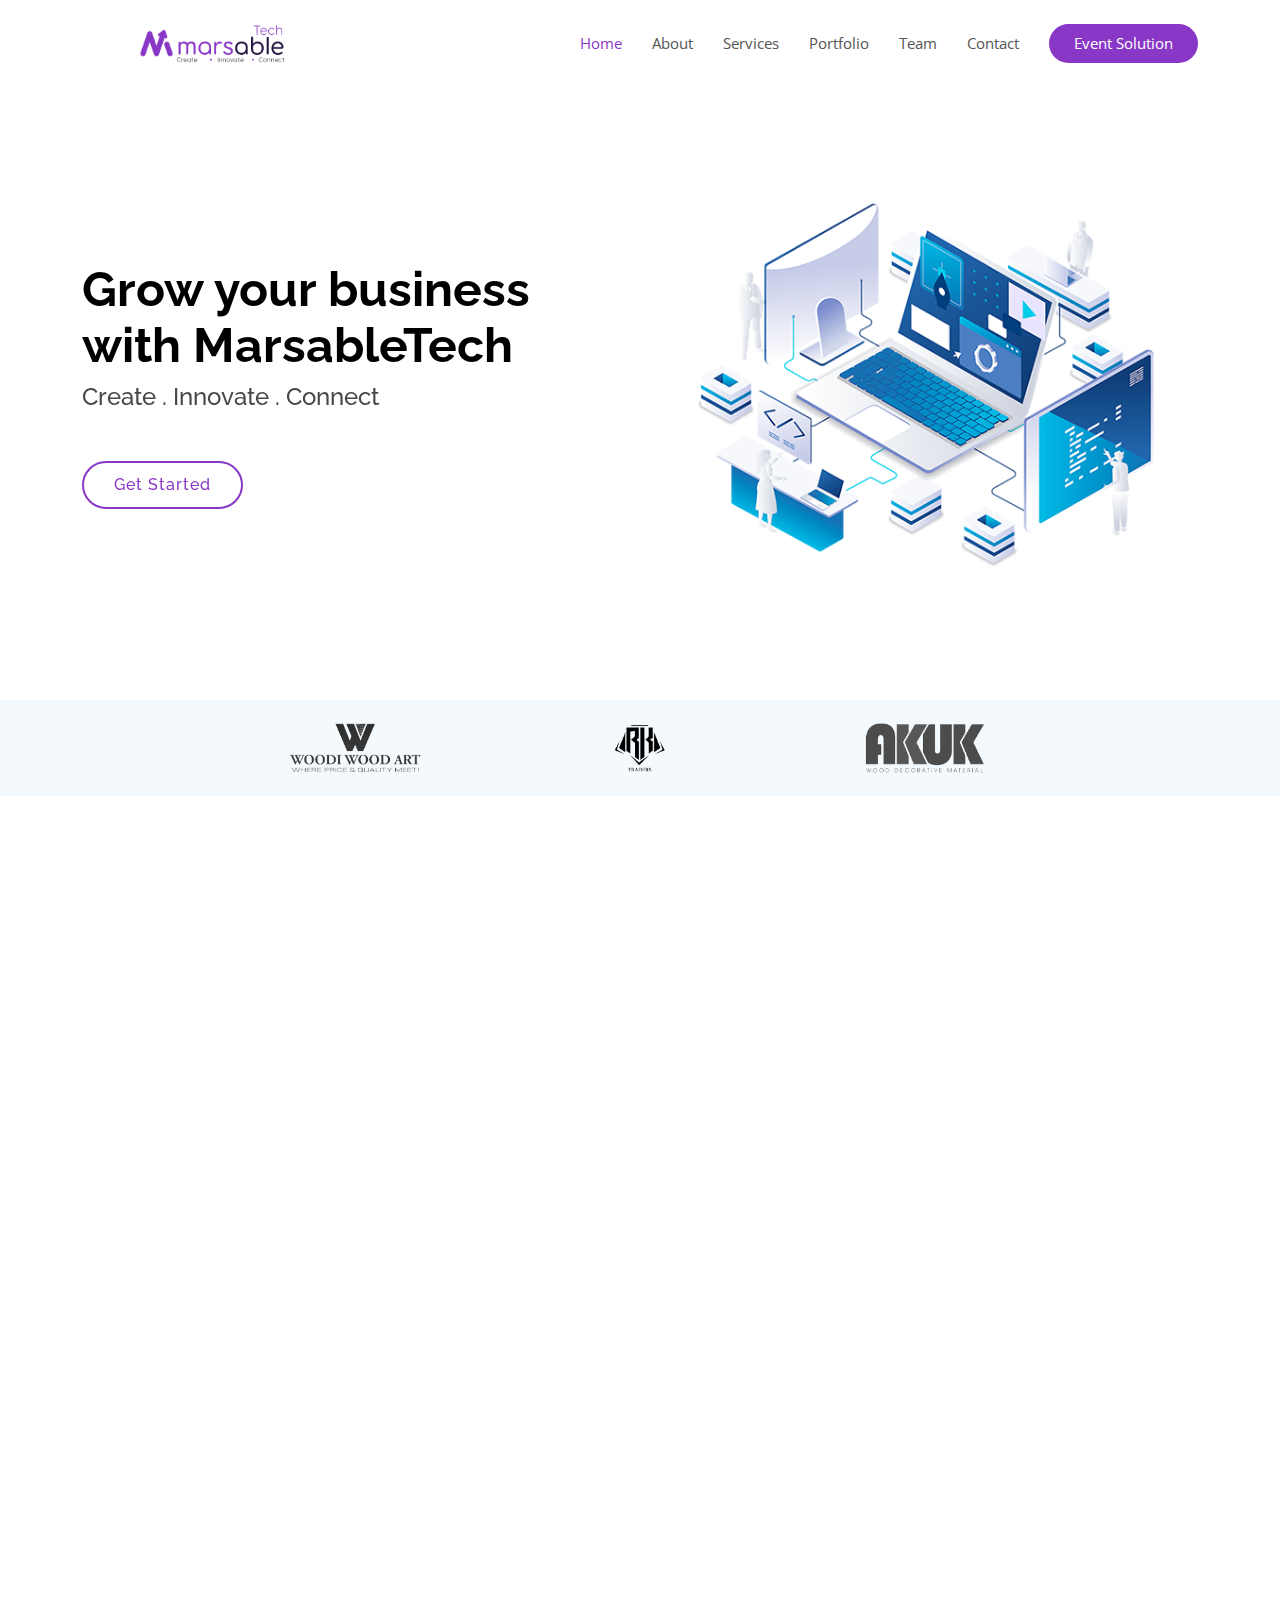
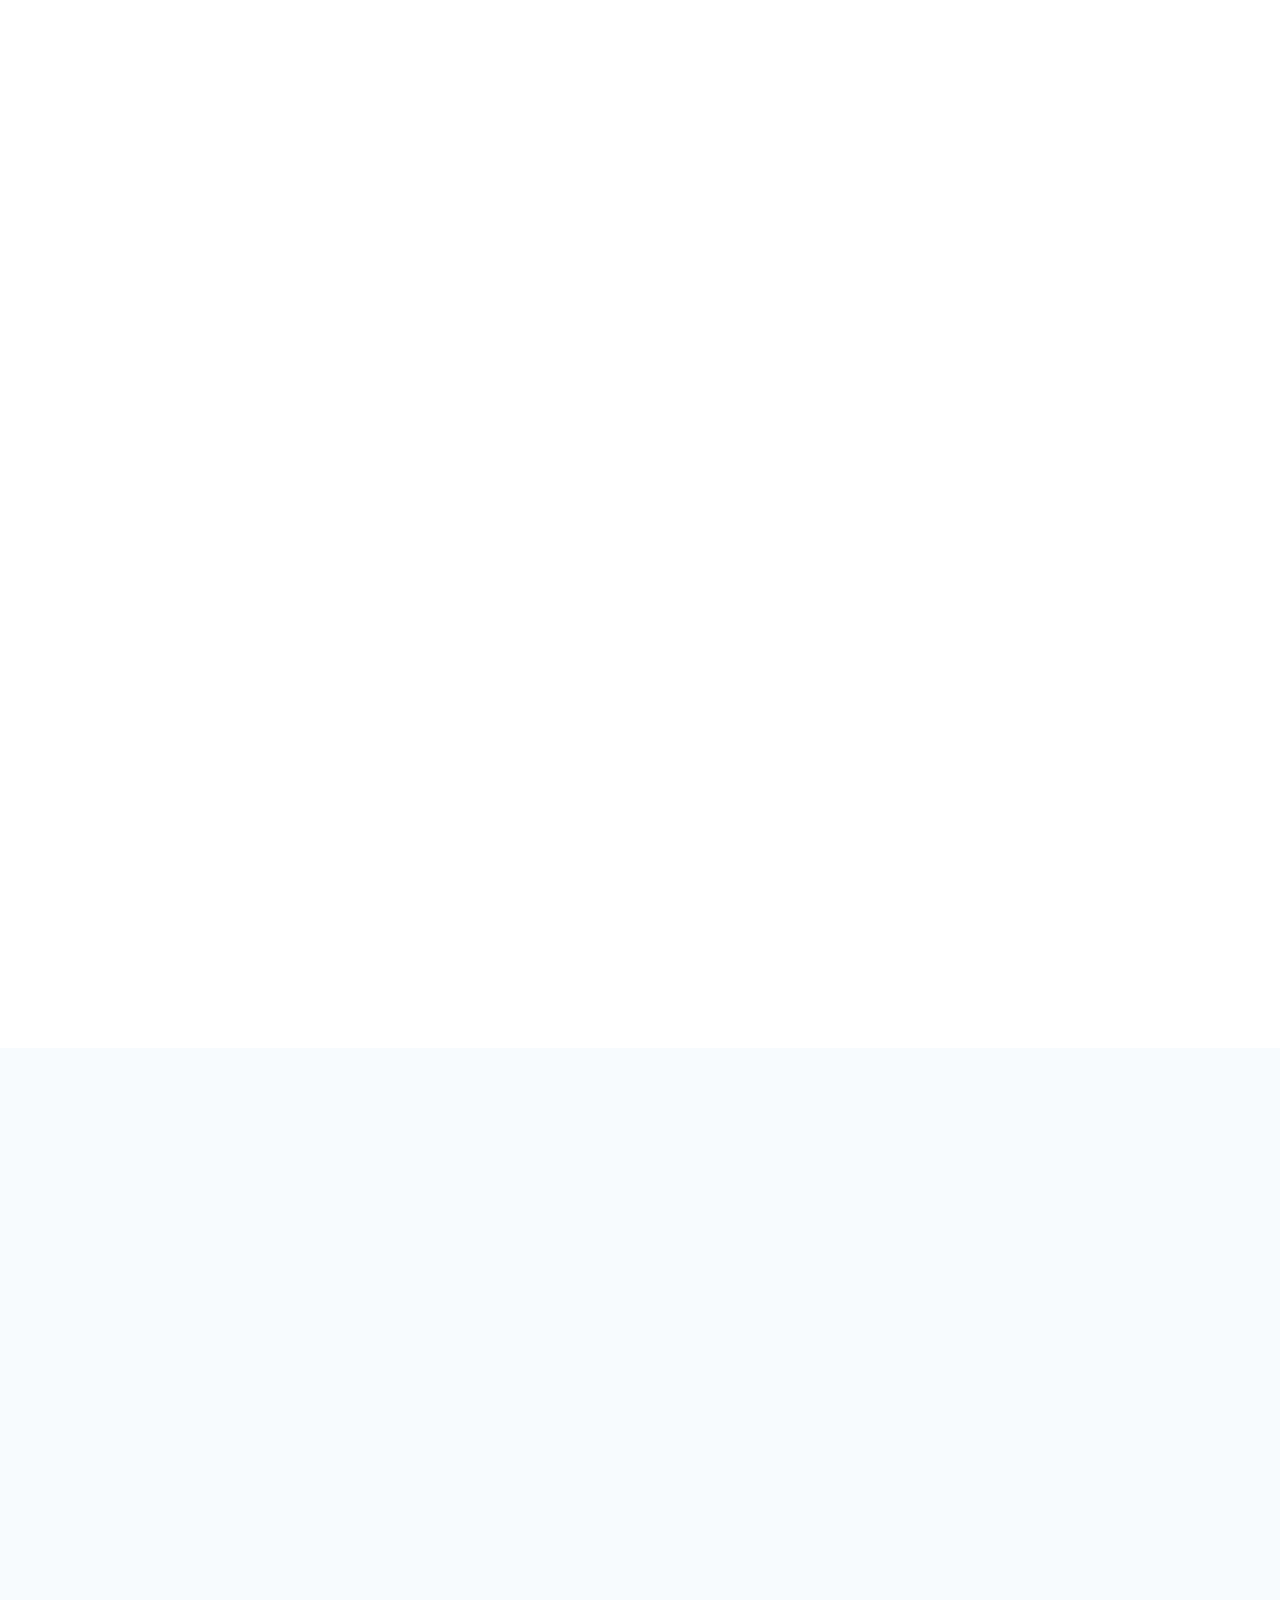
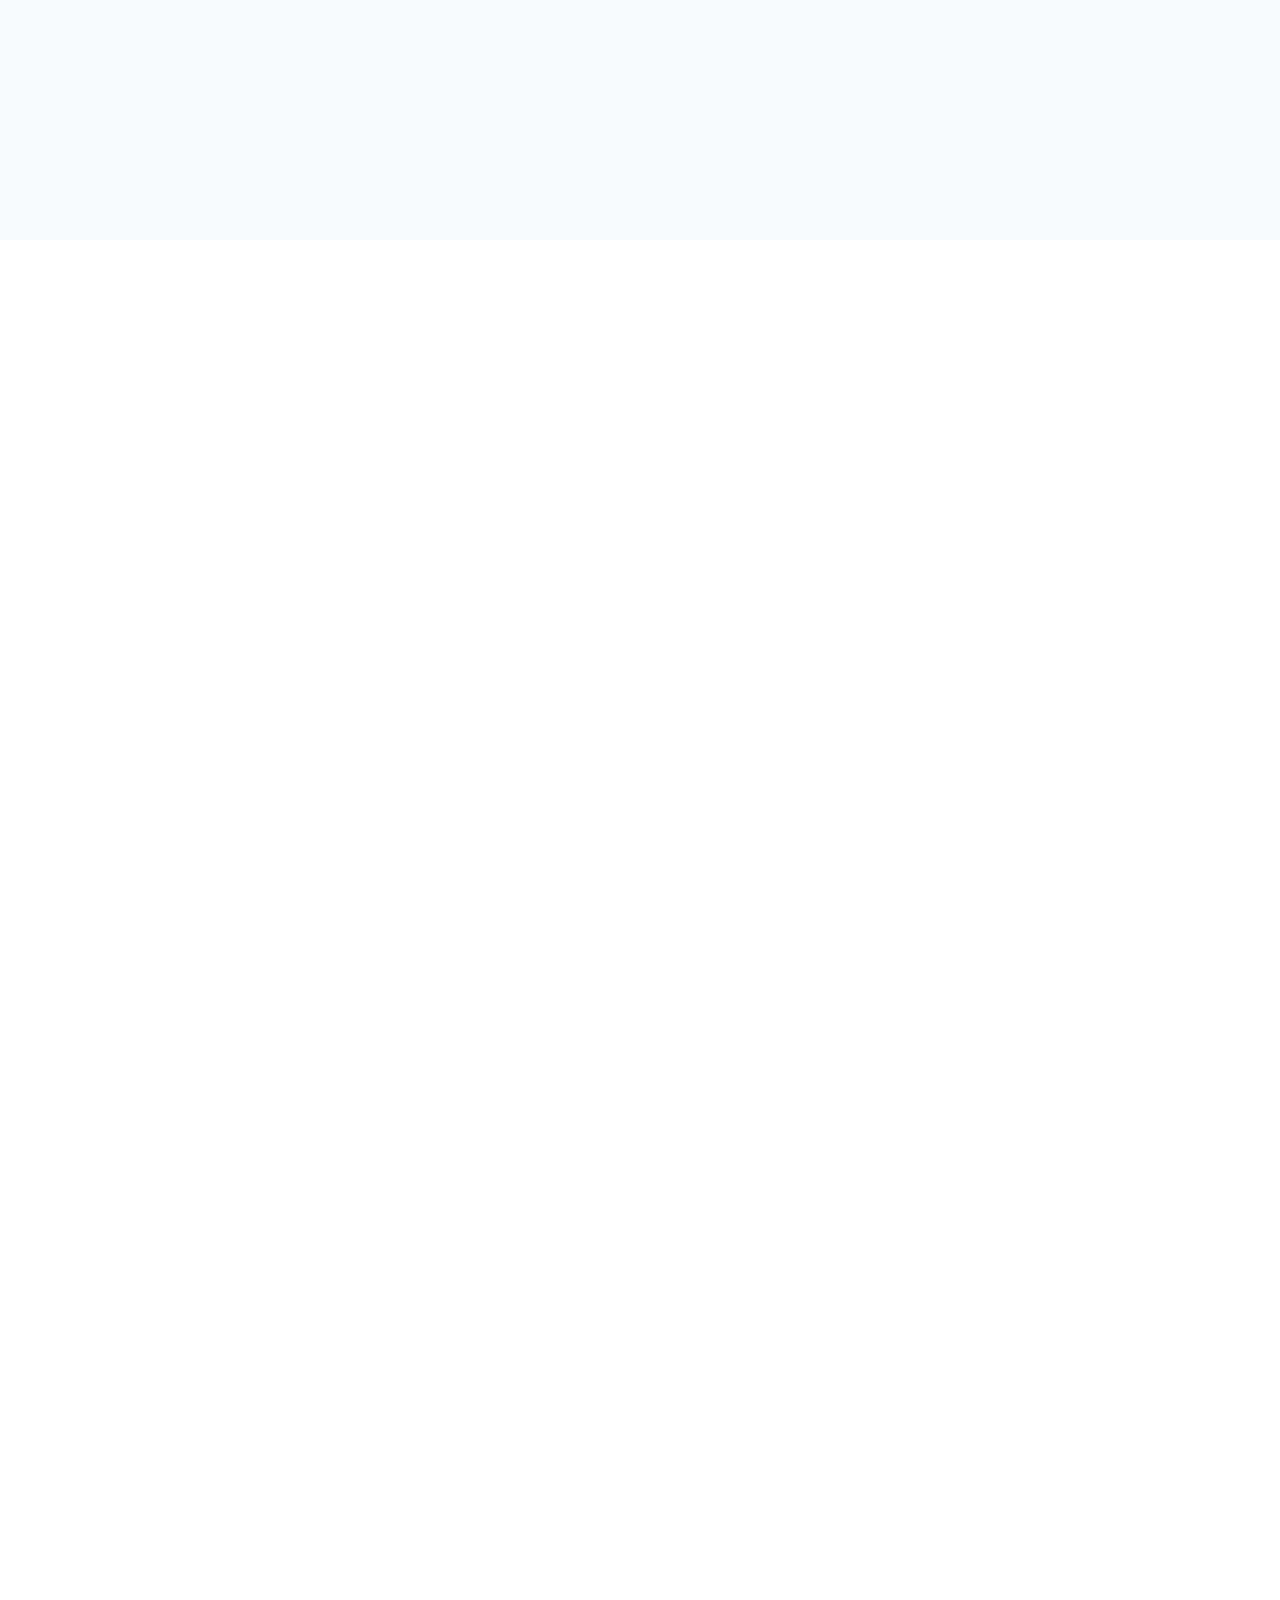
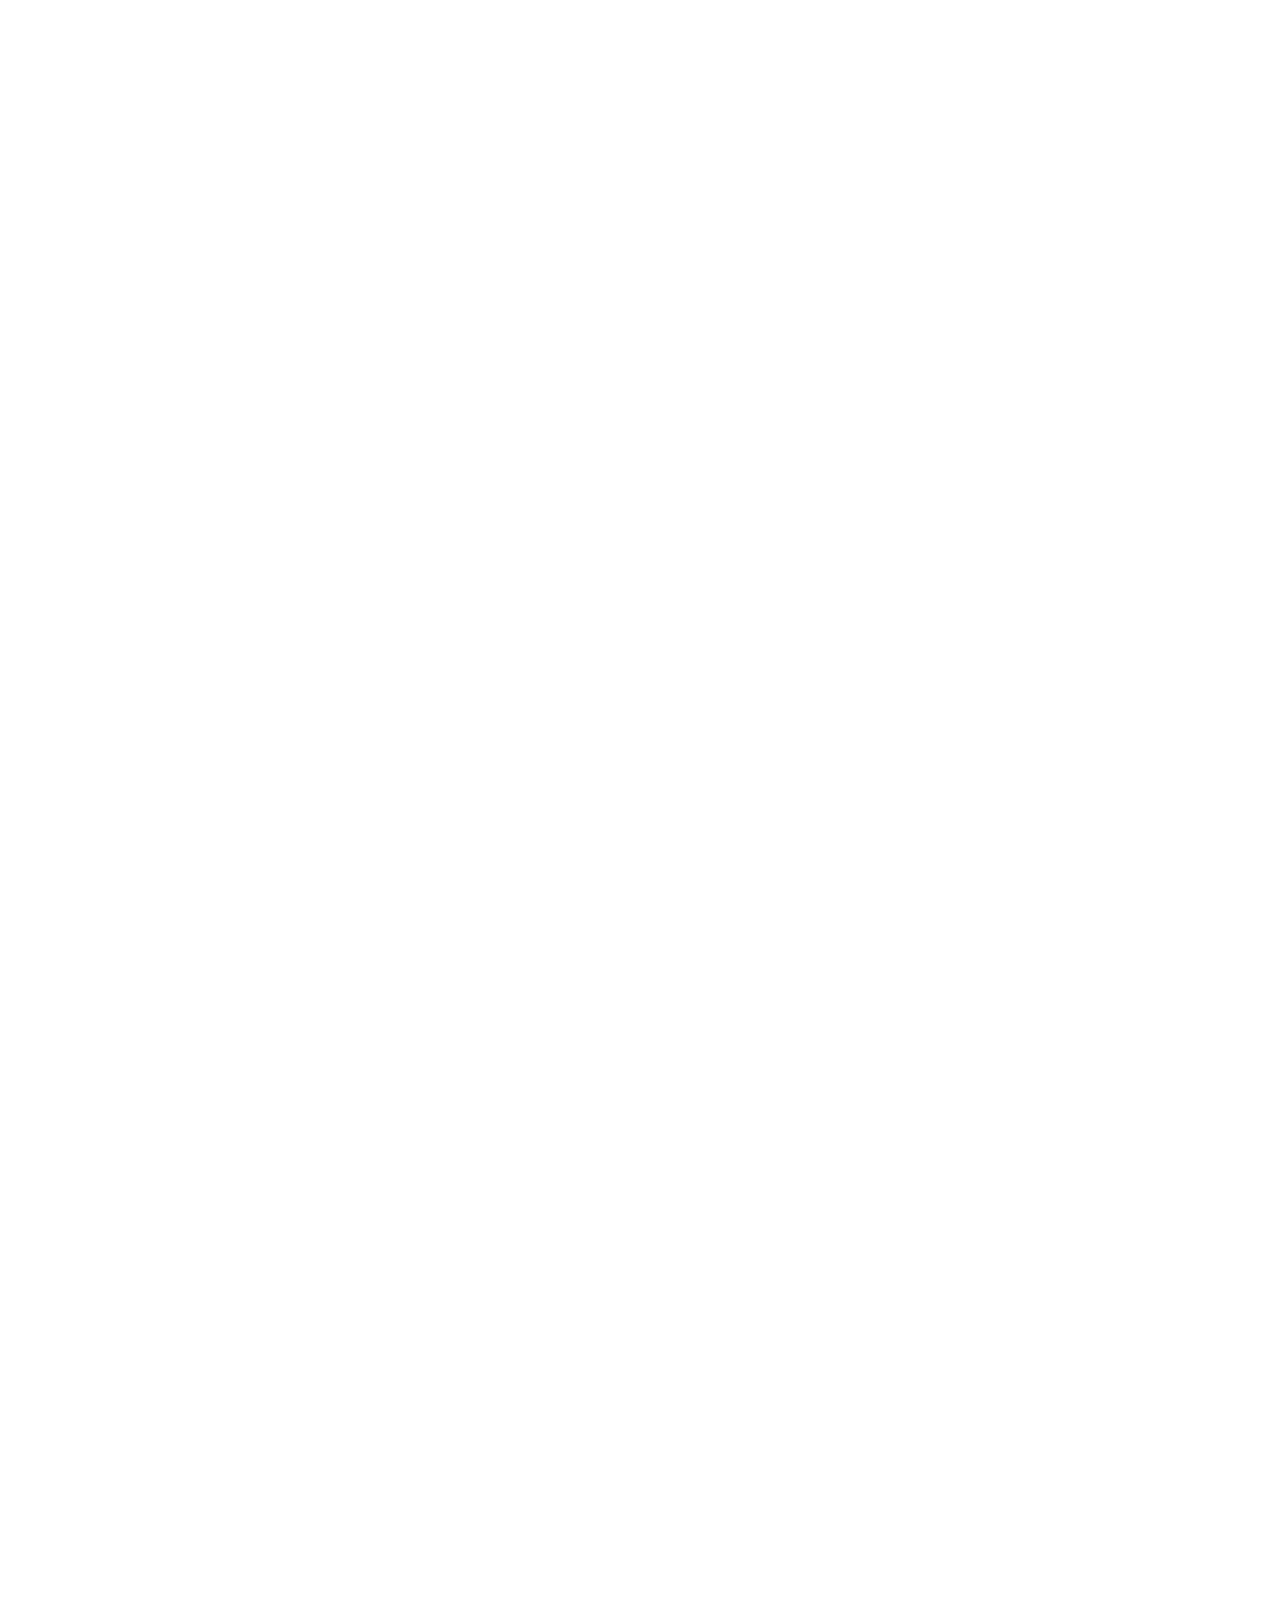
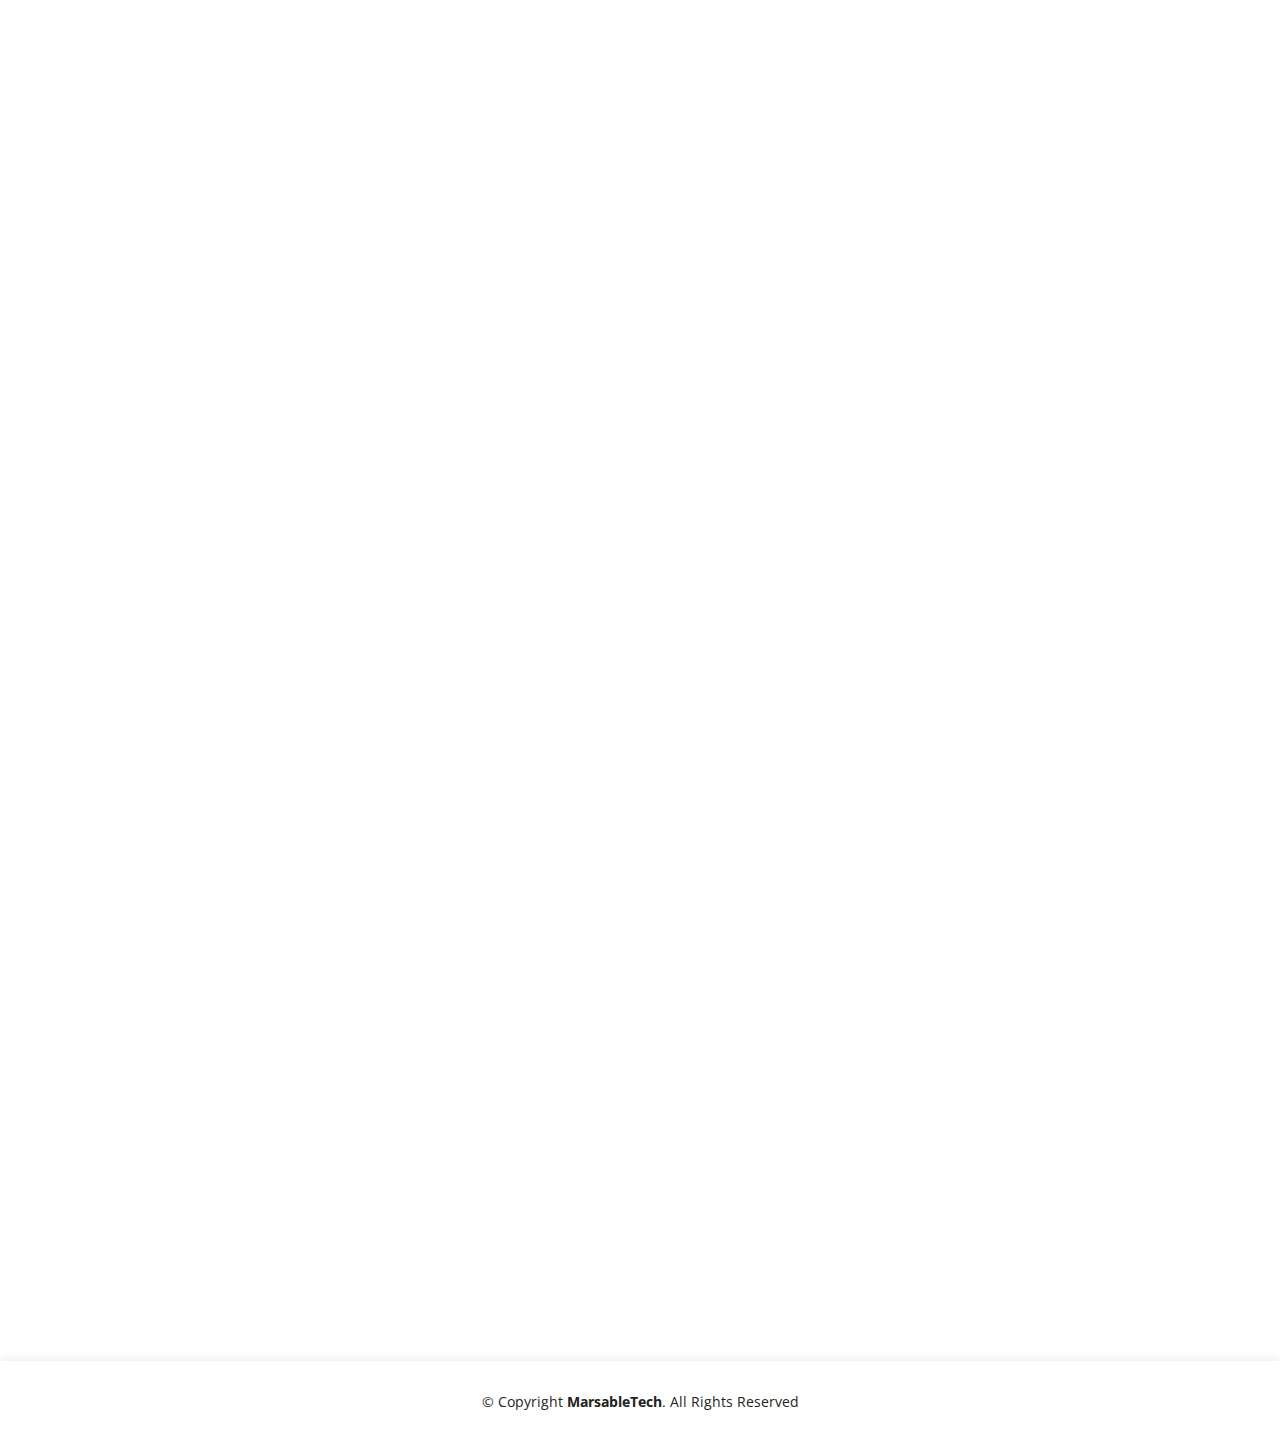
<file: index.html>
<!DOCTYPE html>
<html lang="en">

<head>
  <meta charset="utf-8">
  <meta content="width=device-width, initial-scale=1.0" name="viewport">

  <title>MarsableTech</title>
  <meta content="" name="description">
  <meta content="" name="keywords">

  <!-- Favicons -->
  <link href="assets/img/favicon.png" rel="icon">
  <link href="assets/img/apple-touch-icon.png" rel="apple-touch-icon">

  <!-- Google Fonts -->
  <link href="https://fonts.googleapis.com/css?family=Open+Sans:300,300i,400,400i,600,600i,700,700i|Raleway:300,300i,400,400i,500,500i,600,600i,700,700i|Poppins:300,300i,400,400i,500,500i,600,600i,700,700i" rel="stylesheet">

  <!-- Vendor CSS Files -->
  <link href="assets/vendor/aos/aos.css" rel="stylesheet">
  <link href="assets/vendor/bootstrap/css/bootstrap.min.css" rel="stylesheet">
  <link href="assets/vendor/bootstrap-icons/bootstrap-icons.css" rel="stylesheet">
  <link href="assets/vendor/boxicons/css/boxicons.min.css" rel="stylesheet">
  <link href="assets/vendor/glightbox/css/glightbox.min.css" rel="stylesheet">
  <link href="assets/vendor/remixicon/remixicon.css" rel="stylesheet">
  <link href="assets/vendor/swiper/swiper-bundle.min.css" rel="stylesheet">

  <!-- Template Main CSS File -->
  <link href="assets/css/style.css" rel="stylesheet">

  <!-- =======================================================
  * Template Name: Vesperr - v4.10.0
  * Template URL: https://bootstrapmade.com/vesperr-free-bootstrap-template/
  * Author: BootstrapMade.com
  * License: https://bootstrapmade.com/license/
  ======================================================== -->
</head>

<body>

  <!-- ======= Header ======= -->
  <header id="header" class="fixed-top d-flex align-items-center">
    <div class="container d-flex align-items-center justify-content-between">

      <div class="logo">
        <a href="index.html" class="logo d-flex align-items-center">
          <img src="assets/img/logo.png" alt="">
      </a>

      </div>

      <nav id="navbar" class="navbar">
        <ul>
          <li><a class="nav-link scrollto active" href="#hero">Home</a></li>
          <li><a class="nav-link scrollto" href="#about">About</a></li>
          <li><a class="nav-link scrollto" href="#services">Services</a></li>
          <li><a class="nav-link scrollto " href="#portfolio">Portfolio</a></li>
          <li><a class="nav-link scrollto" href="#team">Team</a></li>
          <li><a class="nav-link scrollto" href="#contact">Contact</a></li>
          <li><a class="getstarted scrollto" href="#" target="_blank">Event Solution</a></li>
        </ul>
        <i class="bi bi-list mobile-nav-toggle"></i>
      </nav><!-- .navbar -->

    </div>
  </header><!-- End Header -->

  <!-- ======= Hero Section ======= -->
  <section id="hero" class="d-flex align-items-center">

    <div class="container">
      <div class="row">
        <div class="col-lg-6 pt-5 pt-lg-0 order-2 order-lg-1 d-flex flex-column justify-content-center">
          <h1 data-aos="fade-up">Grow your business with MarsableTech</h1>
          <h2 data-aos="fade-up" data-aos-delay="400">Create . Innovate . Connect</h2>
          <div data-aos="fade-up" data-aos-delay="800">
            <a href="#about" class="btn-get-started scrollto">Get Started</a>
          </div>
        </div>
        <div class="col-lg-6 order-1 order-lg-2 hero-img" data-aos="fade-left" data-aos-delay="200">
          <img src="assets/img/hero-img.png" class="img-fluid animated" alt="">
        </div>
      </div>
    </div>

  </section><!-- End Hero -->

  <main id="main">

    <!-- ======= Clients Section ======= -->
    <section id="clients" class="clients clients">
      <div class="container">

        <div class="row justify-content-md-center">

          <div class="col-lg-3 col-md-5 col-5">
            <img src="assets/img/clients/client-1.png" class="img-fluid" alt="" data-aos="zoom-in">
          </div>

          <div class="col-lg-3 col-md-5 col-6">
            <img src="assets/img/clients/client-2.png" class="img-fluid" alt="" data-aos="zoom-in" data-aos-delay="100">
          </div>

          <div class="col-lg-3 col-md-5 col-6">
            <img src="assets/img/clients/client-3.png" class="img-fluid" alt="" data-aos="zoom-in" data-aos-delay="200">
          </div>

          <!-- <div class="col-lg-2 col-md-4 col-6">
            <img src="assets/img/clients/client-4.png" class="img-fluid" alt="" data-aos="zoom-in" data-aos-delay="300">
          </div>

          <div class="col-lg-2 col-md-4 col-6">
            <img src="assets/img/clients/client-5.png" class="img-fluid" alt="" data-aos="zoom-in" data-aos-delay="400">
          </div>

          <div class="col-lg-2 col-md-4 col-6">
            <img src="assets/img/clients/client-6.png" class="img-fluid" alt="" data-aos="zoom-in" data-aos-delay="500">
          </div> -->

        </div>

      </div>
    </section><!-- End Clients Section -->

    <!-- ======= About Us Section ======= -->
    <section id="about" class="about">
      <div class="container">

        <div class="section-title" data-aos="fade-up">
          <h2>About Us</h2>
        </div>

        <div class="row content">
          <div class="pt-4 pt-lg-0" data-aos="fade-up" data-aos-delay="300">
            <p>
              Welcome to Marsabletech, a premier digital agency dedicated to helping businesses succeed in the digital age. Our team of experts has years of experience in creating and executing successful digital strategies for companies of all sizes.
              At Marsabletech, we believe that digital transformation is the key to staying ahead in today's fast-paced and ever-evolving business environment. Our goal is to help businesses harness the power of technology to achieve their goals and grow their bottom line.
            </p>
          </div>
        </div>

      </div>
    </section><!-- End About Us Section -->
    <!-- ======= Services Section ======= -->
    <section id="services" class="services">
      <div class="container">

        <div class="section-title" data-aos="fade-up">
          <h2>Services</h2>
          <p>This Is What We Do</p>
        </div>

        <div class="row">
          <div class="col-md-6 col-lg-3 d-flex align-items-stretch mb-5 mb-lg-0">
            <div class="icon-box" data-aos="fade-up" data-aos-delay="100">
              <div class="icon"><i class="bx bxl-dribbble"></i></div>
              <h4 class="title"><a href="">Digital Marketing</a></h4>
              <p class="description">Marsabletech is a cutting-edge software company that offers innovative solutions to help businesses achieve their goals. As a leader in the industry, Marsabletech recognizes the importance of reaching its target audience through effective digital marketing strategies.</p>
            </div>
          </div>

          <div class="col-md-6 col-lg-3 d-flex align-items-stretch mb-5 mb-lg-0">
            <div class="icon-box" data-aos="fade-up" data-aos-delay="200">
              <div class="icon"><i class="bx bx-file"></i></div>
              <h4 class="title"><a href="">Business Photography / Videography</a></h4>
              <p class="description">At Marsabletech, we understand the importance of visual content in marketing and believe that business photography and videography play a vital role in building a brand and engaging with customers. That's why we offer professional photography and videography services to our clients.</p>
            </div>
          </div>

          <div class="col-md-6 col-lg-3 d-flex align-items-stretch mb-5 mb-lg-0">
            <div class="icon-box" data-aos="fade-up" data-aos-delay="300">
              <div class="icon"><i class="bx bx-tachometer"></i></div>              <h4 class="title"><a href="">Software Development</a></h4>
              <p class="description">Marsabletech is a leading software development company that provides innovative software solutions to businesses of all sizes. Our team of experienced software developers uses cutting-edge technology and a user-centered approach to deliver custom software that meets the unique needs of each client.
              </p>
            </div>
          </div>

          <div class="col-md-6 col-lg-3 d-flex align-items-stretch mb-5 mb-lg-0">
            <div class="icon-box" data-aos="fade-up" data-aos-delay="400">
              <div class="icon"><i class="bx bx-world"></i></div>
              <h4 class="title"><a href="">Website Development</a></h4>
              <p class="description">Marsabletech is a leading software company that offers custom website development services to businesses of all sizes. Our team of experienced web developers creates visually appealing, user-friendly, and functional websites that are tailored to meet the unique needs of each client.</p>
            </div>
          </div>

        </div>

      </div>
    </section><!-- End Services Section -->

    <!-- ======= More Services Section ======= -->
    <section id="more-services" class="more-services">
      <div class="container">

        <div class="row">
          <div class="col-md-6 d-flex align-items-stretch">
            <div class="card" style='background-image: url("assets/img/more-services-1.jpg");' data-aos="fade-up" data-aos-delay="100">
              <div class="card-body">
                <h5 class="card-title"><a href="#">COPYWRITING & CONTENT WRITING</a></h5>
                <p class="card-text">Whether you need content for lead generation or sales copy, social media or blog articles, product descriptions or product reviews, we create content as if we were born for it.</p>
              </div>
            </div>
          </div>
          <div class="col-md-6 d-flex align-items-stretch mt-4 mt-md-0">
            <div class="card" style='background-image: url("assets/img/more-services-2.jpg");' data-aos="fade-up" data-aos-delay="200">
              <div class="card-body">
                <h5 class="card-title"><a href="#">COMPANY PROFILE DESIGN SERVICES</a></h5>
                <p class="card-text">There is no denying you need a profile, if not at this stage, then in the future as well. So, what’s the next step? Prepare a brief and Contact us.Making it appealing is our passion. </p>
              </div>
            </div>

          </div>
          <div class="col-md-6 d-flex align-items-stretch mt-4">
            <div class="card" style='background-image: url("assets/img/more-services-3.jpg");' data-aos="fade-up" data-aos-delay="100">
              <div class="card-body">
                <h5 class="card-title"><a href="#">SOCIAL MEDIA MANAGEMENT SERVICES</a></h5>
                <p class="card-text">It includes managing your brand’s social presence while monitoring your relationships with potential customers and publishing content through social media platforms</p>
              </div>
            </div>
          </div>
          <div class="col-md-6 d-flex align-items-stretch mt-4">
            <div class="card" style='background-image: url("assets/img/more-services-4.jpg");' data-aos="fade-up" data-aos-delay="200">
              <div class="card-body">
                <h5 class="card-title"><a href="#">DOMAIN & HOSTING</a></h5>
                <p class="card-text">MarsableTech has been offering web hosting services with a 24/7 sales and technical support. Moreover, our aim is to work according to our client’s requirement and with that,</p>
              </div>
            </div>
          </div>
        </div>

      </div>
    </section><!-- End More Services Section -->

    <!-- ======= Testimonials Section ======= -->
    <section id="testimonials" class="testimonials section-bg">
      <div class="container">

        <div class="section-title" data-aos="fade-up">
          <h2>Testimonials</h2>
          <p>What Our Clients Say</p>
        </div>

        <div class="testimonials-slider swiper" data-aos="fade-up" data-aos-delay="100">
          <div class="swiper-wrapper">

            <div class="swiper-slide">
              <div class="testimonial-wrap">
                <div class="testimonial-item">
                  <img src="assets/img/testimonials/testimonials-1.jpg" class="testimonial-img" alt="">
                  <h3>Muhammad Imran</h3>
                  <h4>Managing  &amp; Director </h4>
                  <h4>Woodi Wood   &amp; Art </h4>
                  <p>
                    <i class="bx bxs-quote-alt-left quote-icon-left"></i>
                    "I recently had the pleasure of working with Marsable Tech on a project, and I cannot speak highly enough of their services. From start to finish, their team was professional, efficient, and incredibly talented. They took the time to understand my specific needs and provided customized solutions that exceeded my expectations.
                    Whether it was their digital marketing expertise, graphic design skills, or website development capabilities, Marsable Tech consistently delivered high-quality work that helped me achieve my business goals. Their attention to detail and commitment to excellence truly sets them apart.
                    <i class="bx bxs-quote-alt-right quote-icon-right"></i>
                  </p>
                </div>
              </div>
            </div><!-- End testimonial item -->

            <div class="swiper-slide">
              <div class="testimonial-wrap">
                <div class="testimonial-item">
                  <img src="assets/img/testimonials/testimonials-2.jpg" class="testimonial-img" alt="">
                  <h3>Shawn Gorge</h3>
                  <h4>CEO</h4>
                  <h4>Intemax Studio</h4>
                  <p>
                    <i class="bx bxs-quote-alt-left quote-icon-left"></i>
                    "I was struggling to get my business noticed online and decided to turn to Marsable Tech for help. Their digital marketing team was able to create a comprehensive strategy that targeted my ideal audience and helped me achieve my business goals. With their help, I was able to significantly increase my online visibility and generate more leads than ever before. The team was always available to answer my questions and make adjustments to the strategy as needed. I would highly recommend their digital marketing services to anyone looking to improve their online presence."                    <i class="bx bxs-quote-alt-right quote-icon-right"></i>
                  </p>
                </div>
              </div>
            </div><!-- End testimonial item -->

            <div class="swiper-slide">
              <div class="testimonial-wrap">
                <div class="testimonial-item">
                  <img src="assets/img/testimonials/testimonials-3.jpg" class="testimonial-img" alt="">
                  <h3>Imran Kalar</h3>
                  <h4>CEO</h4>
                  <h4>RK Traders</h4>
                  <p>
                    <i class="bx bxs-quote-alt-left quote-icon-left"></i>
                    "When I started my business, I knew that I needed a logo that would represent my brand and stand out from the competition. I turned to Marsable Tech for their logo design services and was blown away by their creativity and expertise. Their team was able to create a logo that perfectly captured the essence of my business and brand. They were also able to provide me with multiple options to choose from and worked with me to make any necessary changes until I was completely satisfied. I highly recommend their logo design services to anyone looking for a unique and professional logo design."<i class="bx bxs-quote-alt-right quote-icon-right"></i>
                  </p>
                </div>
              </div>
            </div><!-- End testimonial item -->

            <div class="swiper-slide">
              <div class="testimonial-wrap">
                <div class="testimonial-item">
                  <img src="assets/img/testimonials/testimonials-4.jpg" class="testimonial-img" alt="">
                  <h3>Multi Tech</h3>
                  <p>
                    <i class="bx bxs-quote-alt-left quote-icon-left"></i>
                    "I needed a new catalog designed for my business and turned to Marsable Tech for their expertise. Their team was able to create a stunning design that showcased my products in a professional and visually appealing way. They were also able to incorporate my branding and style preferences to create a cohesive look and feel throughout the catalog. Their attention to detail and commitment to quality truly set them apart. I highly recommend their catalog design services to anyone looking for a high-quality design that showcases their products and brand." <i class="bx bxs-quote-alt-right quote-icon-right"></i>
                  </p>
                </div>
              </div>
            </div><!-- End testimonial item -->

            <div class="swiper-slide">
              <div class="testimonial-wrap">
                <div class="testimonial-item">
                  <img src="assets/img/testimonials/testimonials-5.jpg" class="testimonial-img" alt="">
                  <h3>Kashif</h3>
                  <h4>CEO</h4>
                  <h4>AKUK</h4>
                  <p>
                    <i class="bx bxs-quote-alt-left quote-icon-left"></i>
                    "I recently worked with Marsable Tech on a project that involved both digital marketing and catalog design, and I was thoroughly impressed with their expertise and professionalism. Their digital marketing team was able to create a comprehensive strategy that targeted my ideal audience and helped drive traffic to my website. At the same time, their catalog design team was able to create a stunning catalog that showcased my products in a visually appealing way. Their attention to detail and commitment to quality truly set them apart.<i class="bx bxs-quote-alt-right quote-icon-right"></i>
                  </p>
                </div>
              </div>
            </div><!-- End testimonial item -->

          </div>
          <div class="swiper-pagination"></div>
        </div>

      </div>
    </section><!-- End Testimonials Section -->

    <!-- ======= Portfolio Section ======= -->
    <section id="portfolio" class="portfolio">
      <div class="container">

        <div class="section-title" data-aos="fade-up">
          <h2>Portfolio</h2>
          <p>LIST OF RECENT WORKS</p>
        </div>

        <div class="row" data-aos="fade-up" data-aos-delay="200">
          <div class="col-lg-12 d-flex justify-content-center">
            <ul id="portfolio-flters">
              <li data-filter="*" class="filter-active">All</li>
              <li data-filter=".filter-app">Graphics Design</li>
              <li data-filter=".filter-card">Website Development</li>
              <li data-filter=".filter-web">Photography</li>
              <li data-filter=".filter-web">Event Management</li>
            </ul>
          </div>
        </div>

        <div class="row portfolio-container" data-aos="fade-up" data-aos-delay="400">

          <div class="col-lg-4 col-md-6 portfolio-item filter-app">
            <div class="portfolio-wrap">
              <img src="assets/img/portfolio/portfolio-1.jpg" class="img-fluid" alt="">
              <div class="portfolio-info">
                <h4>App 1</h4>
                <p>App</p>
                <div class="portfolio-links">
                  <a href="assets/img/portfolio/portfolio-1.jpg" data-gallery="portfolioGallery" class="portfolio-lightbox" title="App 1"><i class="bx bx-plus"></i></a>
                  <a href="portfolio-details.html" title="More Details"><i class="bx bx-link"></i></a>
                </div>
              </div>
            </div>
          </div>

          <div class="col-lg-4 col-md-6 portfolio-item filter-web">
            <div class="portfolio-wrap">
              <img src="assets/img/portfolio/portfolio-2.jpg" class="img-fluid" alt="">
              <div class="portfolio-info">
                <h4>Web 3</h4>
                <p>Web</p>
                <div class="portfolio-links">
                  <a href="assets/img/portfolio/portfolio-2.jpg" data-gallery="portfolioGallery" class="portfolio-lightbox" title="Web 3"><i class="bx bx-plus"></i></a>
                  <a href="portfolio-details.html" title="More Details"><i class="bx bx-link"></i></a>
                </div>
              </div>
            </div>
          </div>

          <div class="col-lg-4 col-md-6 portfolio-item filter-app">
            <div class="portfolio-wrap">
              <img src="assets/img/portfolio/portfolio-3.jpg" class="img-fluid" alt="">
              <div class="portfolio-info">
                <h4>App 2</h4>
                <p>App</p>
                <div class="portfolio-links">
                  <a href="assets/img/portfolio/portfolio-3.jpg" data-gallery="portfolioGallery" class="portfolio-lightbox" title="App 2"><i class="bx bx-plus"></i></a>
                  <a href="portfolio-details.html" title="More Details"><i class="bx bx-link"></i></a>
                </div>
              </div>
            </div>
          </div>

          <div class="col-lg-4 col-md-6 portfolio-item filter-card">
            <div class="portfolio-wrap">
              <img src="assets/img/portfolio/portfolio-4.jpg" class="img-fluid" alt="">
              <div class="portfolio-info">
                <h4>Card 2</h4>
                <p>Card</p>
                <div class="portfolio-links">
                  <a href="assets/img/portfolio/portfolio-4.jpg" data-gallery="portfolioGallery" class="portfolio-lightbox" title="Card 2"><i class="bx bx-plus"></i></a>
                  <a href="portfolio-details.html" title="More Details"><i class="bx bx-link"></i></a>
                </div>
              </div>
            </div>
          </div>

          <div class="col-lg-4 col-md-6 portfolio-item filter-web">
            <div class="portfolio-wrap">
              <img src="assets/img/portfolio/portfolio-5.jpg" class="img-fluid" alt="">
              <div class="portfolio-info">
                <h4>Web 2</h4>
                <p>Web</p>
                <div class="portfolio-links">
                  <a href="assets/img/portfolio/portfolio-5.jpg" data-gallery="portfolioGallery" class="portfolio-lightbox" title="Web 2"><i class="bx bx-plus"></i></a>
                  <a href="portfolio-details.html" title="More Details"><i class="bx bx-link"></i></a>
                </div>
              </div>
            </div>
          </div>

          <div class="col-lg-4 col-md-6 portfolio-item filter-app">
            <div class="portfolio-wrap">
              <img src="assets/img/portfolio/portfolio-6.jpg" class="img-fluid" alt="">
              <div class="portfolio-info">
                <h4>App 3</h4>
                <p>App</p>
                <div class="portfolio-links">
                  <a href="assets/img/portfolio/portfolio-6.jpg" data-gallery="portfolioGallery" class="portfolio-lightbox" title="App 3"><i class="bx bx-plus"></i></a>
                  <a href="portfolio-details.html" title="More Details"><i class="bx bx-link"></i></a>
                </div>
              </div>
            </div>
          </div>

          <div class="col-lg-4 col-md-6 portfolio-item filter-card">
            <div class="portfolio-wrap">
              <img src="assets/img/portfolio/portfolio-7.jpg" class="img-fluid" alt="">
              <div class="portfolio-info">
                <h4>Card 1</h4>
                <p>Card</p>
                <div class="portfolio-links">
                  <a href="assets/img/portfolio/portfolio-7.jpg" data-gallery="portfolioGallery" class="portfolio-lightbox" title="Card 1"><i class="bx bx-plus"></i></a>
                  <a href="portfolio-details.html" title="More Details"><i class="bx bx-link"></i></a>
                </div>
              </div>
            </div>
          </div>

          <div class="col-lg-4 col-md-6 portfolio-item filter-card">
            <div class="portfolio-wrap">
              <img src="assets/img/portfolio/portfolio-8.jpg" class="img-fluid" alt="">
              <div class="portfolio-info">
                <h4>Card 3</h4>
                <p>Card</p>
                <div class="portfolio-links">
                  <a href="assets/img/portfolio/portfolio-8.jpg" data-gallery="portfolioGallery" class="portfolio-lightbox" title="Card 3"><i class="bx bx-plus"></i></a>
                  <a href="portfolio-details.html" title="More Details"><i class="bx bx-link"></i></a>
                </div>
              </div>
            </div>
          </div>

          <div class="col-lg-4 col-md-6 portfolio-item filter-web">
            <div class="portfolio-wrap">
              <img src="assets/img/portfolio/portfolio-9.jpg" class="img-fluid" alt="">
              <div class="portfolio-info">
                <h4>Web 3</h4>
                <p>Web</p>
                <div class="portfolio-links">
                  <a href="assets/img/portfolio/portfolio-9.jpg" data-gallery="portfolioGallery" class="portfolio-lightbox" title="Web 3"><i class="bx bx-plus"></i></a>
                  <a href="portfolio-details.html" title="More Details"><i class="bx bx-link"></i></a>
                </div>
              </div>
            </div>
          </div>

        </div>

      </div>
    </section><!-- End Portfolio Section -->

    <!-- ======= Team Section ======= -->
    <section id="team" class="team">

      <div class="container" data-aos="fade-up">

          <header class="section-header">
              <h2>Team</h2>
              <p>Our hard working team</p>
          </header>

          <div class="row gy-4">

              <div class="col-lg-3 col-md-6 d-flex align-items-stretch" data-aos="fade-up" data-aos-delay="100">
                  <div class="member">
                      <div class="member-img">
                          <img src="assets/img/team/team-1.jpg" class="img-fluid" alt="">
                          <div class="social">
                              <a href=""><i class="bi bi-twitter"></i></a>
                              <a href=""><i class="bi bi-facebook"></i></a>
                              <a href=""><i class="bi bi-instagram"></i></a>
                              <a href=""><i class="bi bi-linkedin"></i></a>
                          </div>
                      </div>
                      <div class="member-info">
                          <h4>Abdul Rauf Siddiqui</h4>
                          <span>Chief Executive Officer</span>
                          <p>Abdul Rauf believes in team work, and he possess leadership skills, moreover he has expertise in Digital Marketing, content creation, Video Editing Content designing and Creating as well.
                            He executes every strategy with perfection and hard work is his forte.
                            He Created Marsable Tech with the vision of bringing change in the Marketing sector.
                            He has introduced marketing trends with Unique proposition in affordable budgeting.
                            This never ends here he is also building a team which gives you customized solutions according to your digital needs.
                            </p>
                      </div>
                  </div>
              </div>

              <div class="col-lg-3 col-md-6 d-flex align-items-stretch" data-aos="fade-up" data-aos-delay="200">
                  <div class="member">
                      <div class="member-img">
                          <img src="assets/img/team/team-2.jpg" class="img-fluid" alt="">
                          <div class="social">
                              <a href=""><i class="bi bi-twitter"></i></a>
                              <a href=""><i class="bi bi-facebook"></i></a>
                              <a href=""><i class="bi bi-instagram"></i></a>
                              <a href=""><i class="bi bi-linkedin"></i></a>
                          </div>
                      </div>
                      <div class="member-info">
                          <h4>Rayyan Zain</h4>
                          <span>Graphic Designer / Junior Developer</span>
                          <p>Rayyan Zain is passionate and driven graphic designer and web developer. With a keen eye for detail and a strong sense of creativity, he brings to life ideas and concepts through my designs and develops websites that are not only visually appealing, but also user-friendly and functional. His goal is to create designs that captivate and engage the audience, while also solving real-world problems and delivering results. With his technical skills and attention to detail, I strive to exceed the expectations of my clients and produce high-quality work that stands the test of time.</p>
                      </div>
                  </div>
              </div>

              <div class="col-lg-3 col-md-6 d-flex align-items-stretch" data-aos="fade-up" data-aos-delay="300">
                  <div class="member">
                      <div class="member-img">
                          <img src="assets/img/team/team-3.jpg" class="img-fluid" alt="">
                          <div class="social">
                              <a href=""><i class="bi bi-twitter"></i></a>
                              <a href=""><i class="bi bi-facebook"></i></a>
                              <a href=""><i class="bi bi-instagram"></i></a>
                              <a href=""><i class="bi bi-linkedin"></i></a>
                          </div>
                      </div>
                      <div class="member-info">
                          <h4>Shayan Shams</h4>
                          <span>Professional Videographer / Photographer</span>
                          <p>Shayan Shams is a professional photographer with many years of experience. He has worked on projects with both high-profile clients and start-up businesses. His expertise in camera handling in every condition of lights, and his ability to work with a wide range of equipment, makes him one of the best videographers in the industry.

                            Shayan also has an extensive background as a drone operator and video editor, which helps him capture every moment of his stories and make them come to life.
                            </p>
                      </div>
                  </div>
              </div>

              <div class="col-lg-3 col-md-6 d-flex align-items-stretch" data-aos="fade-up" data-aos-delay="400">
                  <div class="member">
                      <div class="member-img">
                          <img src="assets/img/team/team-4.jpg" class="img-fluid" alt="">
                          <div class="social">
                              <a href=""><i class="bi bi-twitter"></i></a>
                              <a href=""><i class="bi bi-facebook"></i></a>
                              <a href=""><i class="bi bi-instagram"></i></a>
                              <a href=""><i class="bi bi-linkedin"></i></a>
                          </div>
                      </div>
                      <div class="member-info">
                          <h4>Maryam Javed</h4>
                          <span>Content writer / Digital Marketer</span>
                          <p>Maryam Javed, a full stack digital marketer, who is currently working as a freelancer with different brands.
                            She is passionate about story-telling and helping others tell their stories more effectively. A certified hashtag narrative builder for Facebook and YouTube ads, content creator and strategy maker for brands.
                            She believes that every brand has a story worth telling—and its easy to relate them with ongoing trends as an expert in storytelling.
                            She helps brands tell their story by creating content that resonate with audiences on social media.
                            </p>
                      </div>
                  </div>
              </div>

          </div>

      </div>

  </section>
  <!-- End Team Section -->

    <!-- ======= F.A.Q Section ======= -->
    <section id="faq" class="faq">
      <div class="container">

        <div class="section-title" data-aos="fade-up">
          <h2>Frequently Asked Questions</h2>
        </div>

        <div class="row faq-item d-flex align-items-stretch" data-aos="fade-up" data-aos-delay="100">
          <div class="col-lg-5">
            <i class="ri-question-line"></i>
            <h4>What services do you offer?</h4>
          </div>
          <div class="col-lg-7">
            <p>
              We offer a variety of services including digital marketing, graphic design, videography, photography, software development, and website development.
            </p>
          </div>
        </div><!-- End F.A.Q Item-->

        <div class="row faq-item d-flex align-items-stretch" data-aos="fade-up" data-aos-delay="200">
          <div class="col-lg-5">
            <i class="ri-question-line"></i>
            <h4>How can I request a quote for your services?</h4>
          </div>
          <div class="col-lg-7">
            <p>
              You can request a quote by filling out the form on our website, or by contacting us directly via email or phone.</p>
          </div>
        </div><!-- End F.A.Q Item-->

        <div class="row faq-item d-flex align-items-stretch" data-aos="fade-up" data-aos-delay="300">
          <div class="col-lg-5">
            <i class="ri-question-line"></i>
            <h4>What is your pricing structure?</h4>
          </div>
          <div class="col-lg-7">
            <p>
              Our pricing varies depending on the specific service(s) you require. We offer competitive pricing and can provide you with a detailed quote based on your needs.            </p>
          </div>
        </div><!-- End F.A.Q Item-->

        <div class="row faq-item d-flex align-items-stretch" data-aos="fade-up" data-aos-delay="400">
          <div class="col-lg-5">
            <i class="ri-question-line"></i>
            <h4>Do you offer custom solutions for clients?</h4>
          </div>
          <div class="col-lg-7">
            <p>
              Yes, we specialize in custom solutions tailored to our clients' specific needs. Contact us to discuss your requirements and how we can help.            </p>
          </div>
        </div><!-- End F.A.Q Item-->

        <div class="row faq-item d-flex align-items-stretch" data-aos="fade-up" data-aos-delay="500">
          <div class="col-lg-5">
            <i class="ri-question-line"></i>
            <h4>Can you provide examples of your previous work?</h4>
          </div>
          <div class="col-lg-7">
            <p>
              Yes, we can provide examples of our previous work upon request. Check out our portfolio on our website for some examples as well.            </p>
          </div>
        </div><!-- End F.A.Q Item-->


        <div class="row faq-item d-flex align-items-stretch" data-aos="fade-up" data-aos-delay="500">
          <div class="col-lg-5">
            <i class="ri-question-line"></i>
            <h4>How long does it take to complete a project?</h4>
          </div>
          <div class="col-lg-7">
            <p>
              Project timelines vary depending on the complexity of the project and the specific services required. We will work with you to establish a timeline and keep you updated throughout the project.
            </p>
          </div>
        </div><!-- End F.A.Q Item-->

        <div class="row faq-item d-flex align-items-stretch" data-aos="fade-up" data-aos-delay="500">
          <div class="col-lg-5">
            <i class="ri-question-line"></i>
            <h4>Do you offer ongoing support after a project is completed?</h4>
          </div>
          <div class="col-lg-7">
            <p>
              Yes, we offer ongoing support to ensure that our clients are satisfied with the end result. Contact us if you require ongoing support or maintenance for your project.           
            </p>
          </div>
        </div><!-- End F.A.Q Item-->


        <div class="row faq-item d-flex align-items-stretch" data-aos="fade-up" data-aos-delay="500">
          <div class="col-lg-5">
            <i class="ri-question-line"></i>
            <h4>What is your process for website development?</h4>
          </div>
          <div class="col-lg-7">
            <p>
              Our website development process typically involves several stages including discovery, planning, design, development, and testing. We work closely with our clients throughout the process to ensure that their website meets their specific needs.
            </p>
          </div>
        </div><!-- End F.A.Q Item-->

        <div class="row faq-item d-flex align-items-stretch" data-aos="fade-up" data-aos-delay="500">
          <div class="col-lg-5">
            <i class="ri-question-line"></i>
            <h4>What is your approach to digital marketing?</h4>
          </div>
          <div class="col-lg-7">
            <p>
              Our approach to digital marketing involves a combination of strategies including search engine optimization (SEO), social media marketing, pay-per-click advertising (PPC), and content marketing. We work with our clients to develop a customized approach based on their specific goals and target audience.
            </p>
          </div>
        </div><!-- End F.A.Q Item-->


        <div class="row faq-item d-flex align-items-stretch" data-aos="fade-up" data-aos-delay="500">
          <div class="col-lg-5">
            <i class="ri-question-line"></i>
            <h4>How can I get in touch with your team?</h4>
          </div>
          <div class="col-lg-7">
            <p>
              You can get in touch with our team by filling out the contact form on our website, sending us an email, or giving us a call. We will respond to your inquiry as soon as possible.
            </p>
          </div>
        </div><!-- End F.A.Q Item-->

      </section><!-- End F.A.Q Section -->

    <!-- ======= Contact Section ======= -->
    <section id="contact" class="contact">
      <div class="container">

        <div class="section-title" data-aos="fade-up">
          <h2>Contact Us</h2>
        </div>

        <div class="row">

          <div class="col-lg-4 col-md-6" data-aos="fade-up" data-aos-delay="100">
            <div class="contact-about">
              <h3>MarhableTech</h3>
              <p>Marsable Tech is a software company dedicated to delivering innovative and impactful solutions that help organizations optimize their operations and achieve their goals. Our team of experienced professionals is passionate about technology and committed to staying on the cutting-edge of the industry to ensure that our clients have access to the latest and greatest tools and techniques.</p>
              <div class="social-links">
                <a href="#" class="twitter"><i class="bi bi-twitter"></i></a>
                <a href="#" class="facebook"><i class="bi bi-facebook"></i></a>
                <a href="#" class="instagram"><i class="bi bi-instagram"></i></a>
                <a href="#" class="linkedin"><i class="bi bi-linkedin"></i></a>
              </div>
            </div>
          </div>

          <div class="col-lg-3 col-md-6 mt-4 mt-md-0" data-aos="fade-up" data-aos-delay="200">
            <div class="info">
              <div>
                <i class="ri-map-pin-line"></i>
                <p>Karachi<br>Pakistan</p>
              </div>

              <div>
                <i class="ri-mail-send-line"></i>
                <p>info@Marsabletech</p>
              </div>

              <div>
                <i class="ri-phone-line"></i>
                <p>+92 331 2157606</p>
              </div>

            </div>
          </div>

          <div class="col-lg-5 col-md-12" data-aos="fade-up" data-aos-delay="300">
            <form action="forms/contact.php" method="post" role="form" class="php-email-form">
              <div class="form-group">
                <input type="text" name="name" class="form-control" id="name" placeholder="Your Name" required>
              </div>
              <div class="form-group">
                <input type="email" class="form-control" name="email" id="email" placeholder="Your Email" required>
              </div>
              <div class="form-group">
                <input type="text" class="form-control" name="subject" id="subject" placeholder="Subject" required>
              </div>
              <div class="form-group">
                <textarea class="form-control" name="message" rows="5" placeholder="Message" required></textarea>
              </div>
              <div class="my-3">
                <div class="loading">Loading</div>
                <div class="error-message"></div>
                <div class="sent-message">Your message has been sent. Thank you!</div>
              </div>
              <div class="text-center"><button type="submit">Send Message</button></div>
            </form>
          </div>

        </div>

      </div>
    </section><!-- End Contact Section -->

  </main><!-- End #main -->

  <!-- ======= Footer ======= -->
  <footer id="footer">
    <div class="container">
      <div class="row d-flex align-items-center">
        <div class="d-flex justify-content-center">
          <div class="copyright">
            &copy; Copyright <strong>MarsableTech</strong>. All Rights Reserved
          </div>
        </div>
      </div>
    </div>
  </footer><!-- End Footer -->

  <a href="#" class="back-to-top d-flex align-items-center justify-content-center"><i class="bi bi-arrow-up-short"></i></a>

  <!-- Vendor JS Files -->
  <script src="assets/vendor/purecounter/purecounter_vanilla.js"></script>
  <script src="assets/vendor/aos/aos.js"></script>
  <script src="assets/vendor/bootstrap/js/bootstrap.bundle.min.js"></script>
  <script src="assets/vendor/glightbox/js/glightbox.min.js"></script>
  <script src="assets/vendor/isotope-layout/isotope.pkgd.min.js"></script>
  <script src="assets/vendor/swiper/swiper-bundle.min.js"></script>
  <script src="assets/vendor/php-email-form/validate.js"></script>

  <!-- Template Main JS File -->
  <script src="assets/js/main.js"></script>

</body>

</html>
</file>
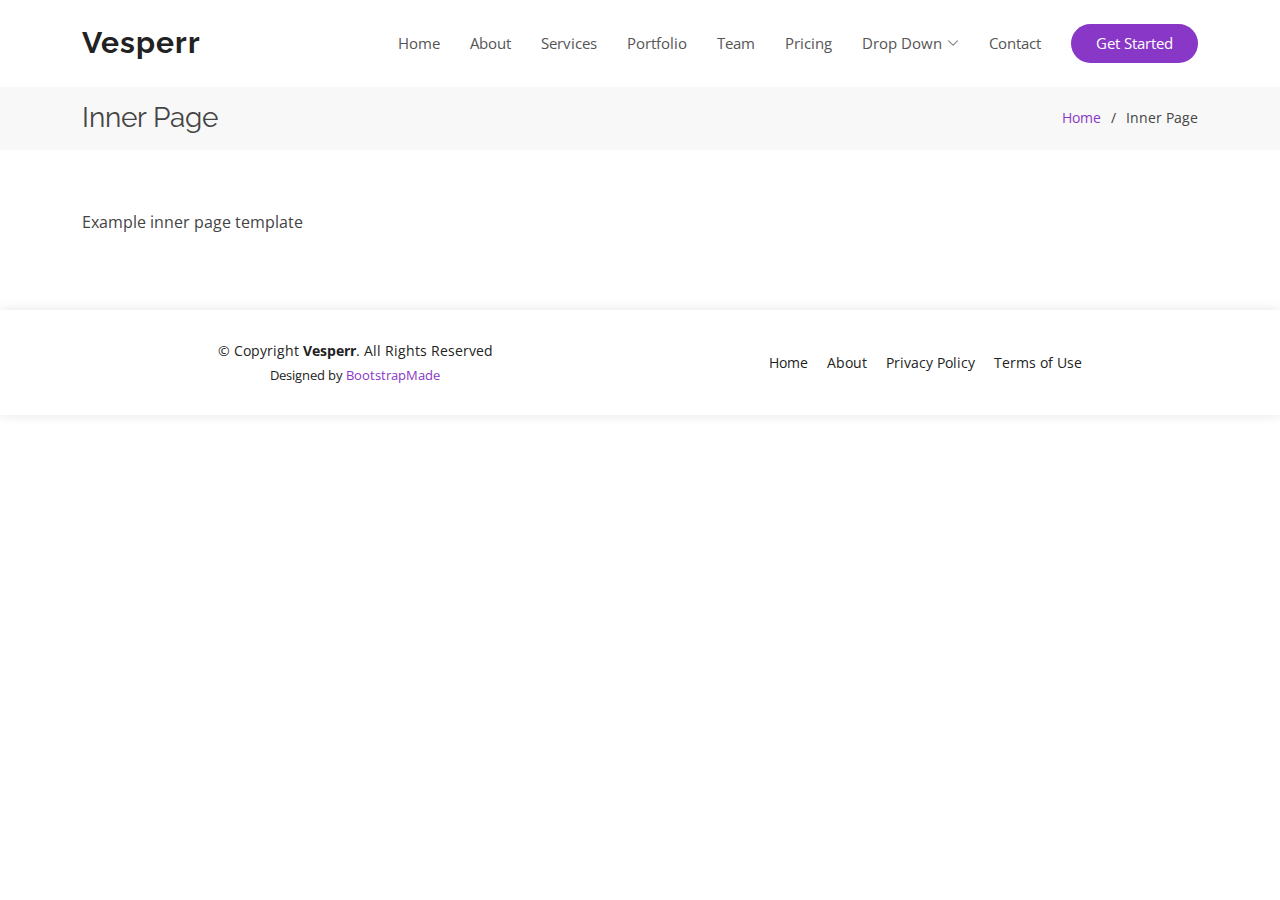
<file: inner-page.html>
<!DOCTYPE html>
<html lang="en">

<head>
  <meta charset="utf-8">
  <meta content="width=device-width, initial-scale=1.0" name="viewport">

  <title>Inner Page - Vesperr Bootstrap Template</title>
  <meta content="" name="description">
  <meta content="" name="keywords">

  <!-- Favicons -->
  <link href="assets/img/favicon.png" rel="icon">
  <link href="assets/img/apple-touch-icon.png" rel="apple-touch-icon">

  <!-- Google Fonts -->
  <link href="https://fonts.googleapis.com/css?family=Open+Sans:300,300i,400,400i,600,600i,700,700i|Raleway:300,300i,400,400i,500,500i,600,600i,700,700i|Poppins:300,300i,400,400i,500,500i,600,600i,700,700i" rel="stylesheet">

  <!-- Vendor CSS Files -->
  <link href="assets/vendor/aos/aos.css" rel="stylesheet">
  <link href="assets/vendor/bootstrap/css/bootstrap.min.css" rel="stylesheet">
  <link href="assets/vendor/bootstrap-icons/bootstrap-icons.css" rel="stylesheet">
  <link href="assets/vendor/boxicons/css/boxicons.min.css" rel="stylesheet">
  <link href="assets/vendor/glightbox/css/glightbox.min.css" rel="stylesheet">
  <link href="assets/vendor/remixicon/remixicon.css" rel="stylesheet">
  <link href="assets/vendor/swiper/swiper-bundle.min.css" rel="stylesheet">

  <!-- Template Main CSS File -->
  <link href="assets/css/style.css" rel="stylesheet">

  <!-- =======================================================
  * Template Name: Vesperr - v4.10.0
  * Template URL: https://bootstrapmade.com/vesperr-free-bootstrap-template/
  * Author: BootstrapMade.com
  * License: https://bootstrapmade.com/license/
  ======================================================== -->
</head>

<body>

  <!-- ======= Header ======= -->
  <header id="header" class="fixed-top d-flex align-items-center">
    <div class="container d-flex align-items-center justify-content-between">

      <div class="logo">
        <h1><a href="index.html">Vesperr</a></h1>
        <!-- Uncomment below if you prefer to use an image logo -->
        <!-- <a href="index.html"><img src="assets/img/logo.png" alt="" class="img-fluid"></a>-->
      </div>

      <nav id="navbar" class="navbar">
        <ul>
          <li><a class="nav-link scrollto " href="#hero">Home</a></li>
          <li><a class="nav-link scrollto" href="#about">About</a></li>
          <li><a class="nav-link scrollto" href="#services">Services</a></li>
          <li><a class="nav-link scrollto " href="#portfolio">Portfolio</a></li>
          <li><a class="nav-link scrollto" href="#team">Team</a></li>
          <li><a class="nav-link scrollto" href="#pricing">Pricing</a></li>
          <li class="dropdown"><a href="#"><span>Drop Down</span> <i class="bi bi-chevron-down"></i></a>
            <ul>
              <li><a href="#">Drop Down 1</a></li>
              <li class="dropdown"><a href="#"><span>Deep Drop Down</span> <i class="bi bi-chevron-right"></i></a>
                <ul>
                  <li><a href="#">Deep Drop Down 1</a></li>
                  <li><a href="#">Deep Drop Down 2</a></li>
                  <li><a href="#">Deep Drop Down 3</a></li>
                  <li><a href="#">Deep Drop Down 4</a></li>
                  <li><a href="#">Deep Drop Down 5</a></li>
                </ul>
              </li>
              <li><a href="#">Drop Down 2</a></li>
              <li><a href="#">Drop Down 3</a></li>
              <li><a href="#">Drop Down 4</a></li>
            </ul>
          </li>
          <li><a class="nav-link scrollto" href="#contact">Contact</a></li>
          <li><a class="getstarted scrollto" href="#about">Get Started</a></li>
        </ul>
        <i class="bi bi-list mobile-nav-toggle"></i>
      </nav><!-- .navbar -->

    </div>
  </header><!-- End Header -->

  <main id="main">

    <!-- ======= Breadcrumbs Section ======= -->
    <section class="breadcrumbs">
      <div class="container">

        <div class="d-flex justify-content-between align-items-center">
          <h2>Inner Page</h2>
          <ol>
            <li><a href="index.html">Home</a></li>
            <li>Inner Page</li>
          </ol>
        </div>

      </div>
    </section><!-- End Breadcrumbs Section -->

    <section class="inner-page">
      <div class="container">
        <p>
          Example inner page template
        </p>
      </div>
    </section>

  </main><!-- End #main -->

  <!-- ======= Footer ======= -->
  <footer id="footer">
    <div class="container">
      <div class="row d-flex align-items-center">
        <div class="col-lg-6 text-lg-left text-center">
          <div class="copyright">
            &copy; Copyright <strong>Vesperr</strong>. All Rights Reserved
          </div>
          <div class="credits">
            <!-- All the links in the footer should remain intact. -->
            <!-- You can delete the links only if you purchased the pro version. -->
            <!-- Licensing information: https://bootstrapmade.com/license/ -->
            <!-- Purchase the pro version with working PHP/AJAX contact form: https://bootstrapmade.com/vesperr-free-bootstrap-template/ -->
            Designed by <a href="https://bootstrapmade.com/">BootstrapMade</a>
          </div>
        </div>
        <div class="col-lg-6">
          <nav class="footer-links text-lg-right text-center pt-2 pt-lg-0">
            <a href="#intro" class="scrollto">Home</a>
            <a href="#about" class="scrollto">About</a>
            <a href="#">Privacy Policy</a>
            <a href="#">Terms of Use</a>
          </nav>
        </div>
      </div>
    </div>
  </footer><!-- End Footer -->

  <a href="#" class="back-to-top d-flex align-items-center justify-content-center"><i class="bi bi-arrow-up-short"></i></a>

  <!-- Vendor JS Files -->
  <script src="assets/vendor/purecounter/purecounter_vanilla.js"></script>
  <script src="assets/vendor/aos/aos.js"></script>
  <script src="assets/vendor/bootstrap/js/bootstrap.bundle.min.js"></script>
  <script src="assets/vendor/glightbox/js/glightbox.min.js"></script>
  <script src="assets/vendor/isotope-layout/isotope.pkgd.min.js"></script>
  <script src="assets/vendor/swiper/swiper-bundle.min.js"></script>
  <script src="assets/vendor/php-email-form/validate.js"></script>

  <!-- Template Main JS File -->
  <script src="assets/js/main.js"></script>

</body>

</html>
</file>
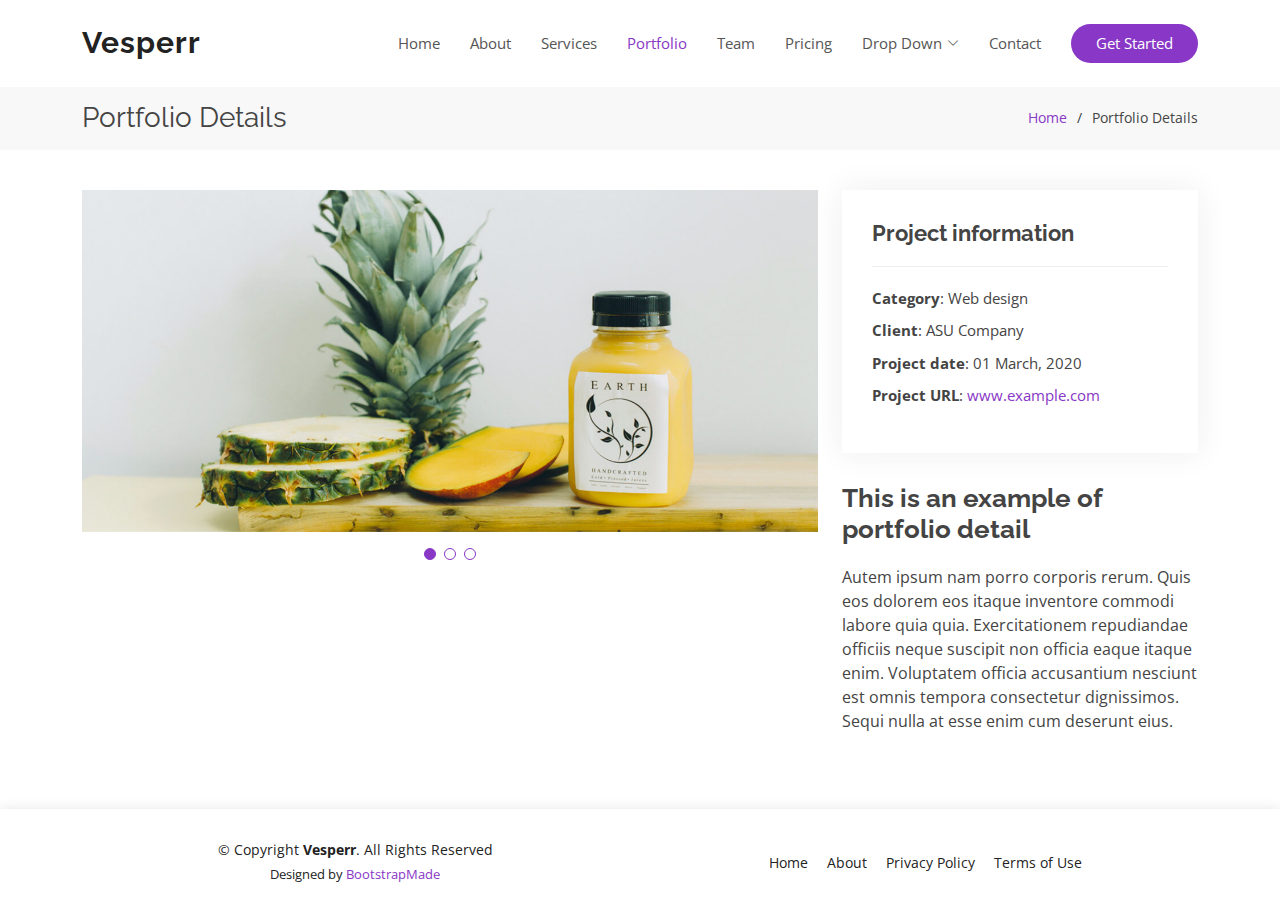
<file: portfolio-details.html>
<!DOCTYPE html>
<html lang="en">

<head>
  <meta charset="utf-8">
  <meta content="width=device-width, initial-scale=1.0" name="viewport">

  <title>Portfolio Details - Vesperr Bootstrap Template</title>
  <meta content="" name="description">
  <meta content="" name="keywords">

  <!-- Favicons -->
  <link href="assets/img/favicon.png" rel="icon">
  <link href="assets/img/apple-touch-icon.png" rel="apple-touch-icon">

  <!-- Google Fonts -->
  <link href="https://fonts.googleapis.com/css?family=Open+Sans:300,300i,400,400i,600,600i,700,700i|Raleway:300,300i,400,400i,500,500i,600,600i,700,700i|Poppins:300,300i,400,400i,500,500i,600,600i,700,700i" rel="stylesheet">

  <!-- Vendor CSS Files -->
  <link href="assets/vendor/aos/aos.css" rel="stylesheet">
  <link href="assets/vendor/bootstrap/css/bootstrap.min.css" rel="stylesheet">
  <link href="assets/vendor/bootstrap-icons/bootstrap-icons.css" rel="stylesheet">
  <link href="assets/vendor/boxicons/css/boxicons.min.css" rel="stylesheet">
  <link href="assets/vendor/glightbox/css/glightbox.min.css" rel="stylesheet">
  <link href="assets/vendor/remixicon/remixicon.css" rel="stylesheet">
  <link href="assets/vendor/swiper/swiper-bundle.min.css" rel="stylesheet">

  <!-- Template Main CSS File -->
  <link href="assets/css/style.css" rel="stylesheet">

  <!-- =======================================================
  * Template Name: Vesperr - v4.10.0
  * Template URL: https://bootstrapmade.com/vesperr-free-bootstrap-template/
  * Author: BootstrapMade.com
  * License: https://bootstrapmade.com/license/
  ======================================================== -->
</head>

<body>

  <!-- ======= Header ======= -->
  <header id="header" class="fixed-top d-flex align-items-center">
    <div class="container d-flex align-items-center justify-content-between">

      <div class="logo">
        <h1><a href="index.html">Vesperr</a></h1>
        <!-- Uncomment below if you prefer to use an image logo -->
        <!-- <a href="index.html"><img src="assets/img/logo.png" alt="" class="img-fluid"></a>-->
      </div>

      <nav id="navbar" class="navbar">
        <ul>
          <li><a class="nav-link scrollto " href="#hero">Home</a></li>
          <li><a class="nav-link scrollto" href="#about">About</a></li>
          <li><a class="nav-link scrollto" href="#services">Services</a></li>
          <li><a class="nav-link scrollto active" href="#portfolio">Portfolio</a></li>
          <li><a class="nav-link scrollto" href="#team">Team</a></li>
          <li><a class="nav-link scrollto" href="#pricing">Pricing</a></li>
          <li class="dropdown"><a href="#"><span>Drop Down</span> <i class="bi bi-chevron-down"></i></a>
            <ul>
              <li><a href="#">Drop Down 1</a></li>
              <li class="dropdown"><a href="#"><span>Deep Drop Down</span> <i class="bi bi-chevron-right"></i></a>
                <ul>
                  <li><a href="#">Deep Drop Down 1</a></li>
                  <li><a href="#">Deep Drop Down 2</a></li>
                  <li><a href="#">Deep Drop Down 3</a></li>
                  <li><a href="#">Deep Drop Down 4</a></li>
                  <li><a href="#">Deep Drop Down 5</a></li>
                </ul>
              </li>
              <li><a href="#">Drop Down 2</a></li>
              <li><a href="#">Drop Down 3</a></li>
              <li><a href="#">Drop Down 4</a></li>
            </ul>
          </li>
          <li><a class="nav-link scrollto" href="#contact">Contact</a></li>
          <li><a class="getstarted scrollto" href="#about">Get Started</a></li>
        </ul>
        <i class="bi bi-list mobile-nav-toggle"></i>
      </nav><!-- .navbar -->

    </div>
  </header><!-- End Header -->

  <main id="main">

    <!-- ======= Breadcrumbs ======= -->
    <section id="breadcrumbs" class="breadcrumbs">
      <div class="container">

        <div class="d-flex justify-content-between align-items-center">
          <h2>Portfolio Details</h2>
          <ol>
            <li><a href="index.html">Home</a></li>
            <li>Portfolio Details</li>
          </ol>
        </div>

      </div>
    </section><!-- End Breadcrumbs -->

    <!-- ======= Portfolio Details Section ======= -->
    <section id="portfolio-details" class="portfolio-details">
      <div class="container">

        <div class="row gy-4">

          <div class="col-lg-8">
            <div class="portfolio-details-slider swiper">
              <div class="swiper-wrapper align-items-center">

                <div class="swiper-slide">
                  <img src="assets/img/portfolio/portfolio-details-1.jpg" alt="">
                </div>

                <div class="swiper-slide">
                  <img src="assets/img/portfolio/portfolio-details-2.jpg" alt="">
                </div>

                <div class="swiper-slide">
                  <img src="assets/img/portfolio/portfolio-details-3.jpg" alt="">
                </div>

              </div>
              <div class="swiper-pagination"></div>
            </div>
          </div>

          <div class="col-lg-4">
            <div class="portfolio-info">
              <h3>Project information</h3>
              <ul>
                <li><strong>Category</strong>: Web design</li>
                <li><strong>Client</strong>: ASU Company</li>
                <li><strong>Project date</strong>: 01 March, 2020</li>
                <li><strong>Project URL</strong>: <a href="#">www.example.com</a></li>
              </ul>
            </div>
            <div class="portfolio-description">
              <h2>This is an example of portfolio detail</h2>
              <p>
                Autem ipsum nam porro corporis rerum. Quis eos dolorem eos itaque inventore commodi labore quia quia. Exercitationem repudiandae officiis neque suscipit non officia eaque itaque enim. Voluptatem officia accusantium nesciunt est omnis tempora consectetur dignissimos. Sequi nulla at esse enim cum deserunt eius.
              </p>
            </div>
          </div>

        </div>

      </div>
    </section><!-- End Portfolio Details Section -->

  </main><!-- End #main -->

  <!-- ======= Footer ======= -->
  <footer id="footer">
    <div class="container">
      <div class="row d-flex align-items-center">
        <div class="col-lg-6 text-lg-left text-center">
          <div class="copyright">
            &copy; Copyright <strong>Vesperr</strong>. All Rights Reserved
          </div>
          <div class="credits">
            <!-- All the links in the footer should remain intact. -->
            <!-- You can delete the links only if you purchased the pro version. -->
            <!-- Licensing information: https://bootstrapmade.com/license/ -->
            <!-- Purchase the pro version with working PHP/AJAX contact form: https://bootstrapmade.com/vesperr-free-bootstrap-template/ -->
            Designed by <a href="https://bootstrapmade.com/">BootstrapMade</a>
          </div>
        </div>
        <div class="col-lg-6">
          <nav class="footer-links text-lg-right text-center pt-2 pt-lg-0">
            <a href="#intro" class="scrollto">Home</a>
            <a href="#about" class="scrollto">About</a>
            <a href="#">Privacy Policy</a>
            <a href="#">Terms of Use</a>
          </nav>
        </div>
      </div>
    </div>
  </footer><!-- End Footer -->

  <a href="#" class="back-to-top d-flex align-items-center justify-content-center"><i class="bi bi-arrow-up-short"></i></a>

  <!-- Vendor JS Files -->
  <script src="assets/vendor/purecounter/purecounter_vanilla.js"></script>
  <script src="assets/vendor/aos/aos.js"></script>
  <script src="assets/vendor/bootstrap/js/bootstrap.bundle.min.js"></script>
  <script src="assets/vendor/glightbox/js/glightbox.min.js"></script>
  <script src="assets/vendor/isotope-layout/isotope.pkgd.min.js"></script>
  <script src="assets/vendor/swiper/swiper-bundle.min.js"></script>
  <script src="assets/vendor/php-email-form/validate.js"></script>

  <!-- Template Main JS File -->
  <script src="assets/js/main.js"></script>

</body>

</html>
</file>
<file: assets/css/style.css>
/**
* Template Name: Vesperr - v4.10.0
* Template URL: https://bootstrapmade.com/vesperr-free-bootstrap-template/
* Author: BootstrapMade.com
* License: https://bootstrapmade.com/license/
*/

/*--------------------------------------------------------------
# General
--------------------------------------------------------------*/
body {
  font-family: "Open Sans", sans-serif;
  color: #444444;
}

a {
  color: #8937C6;
  text-decoration: none;
}

a:hover {
  color: #5faee3;
  text-decoration: none;
}

h1,
h2,
h3,
h4,
h5,
h6 {
  font-family: "Raleway", sans-serif;
}

/*--------------------------------------------------------------
# Back to top button
--------------------------------------------------------------*/
.back-to-top {
  position: fixed;
  visibility: hidden;
  opacity: 0;
  right: 15px;
  bottom: 15px;
  z-index: 996;
  background: #8937C6;
  width: 40px;
  height: 40px;
  border-radius: 4px;
  transition: all 0.4s;
}

.back-to-top i {
  font-size: 28px;
  color: #fff;
  line-height: 0;
}

.back-to-top:hover {
  background: #a544f0;
  color: #fff;
}

.back-to-top.active {
  visibility: visible;
  opacity: 1;
}

/*--------------------------------------------------------------
# Disable AOS delay on mobile
--------------------------------------------------------------*/
@media screen and (max-width: 768px) {
  [data-aos-delay] {
    transition-delay: 0 !important;
  }
}

/*--------------------------------------------------------------
# Header
--------------------------------------------------------------*/
#header {
  z-index: 997;
  transition: all 0.5s;
  padding: 22px 0;
  background: #fff;
}

#header.header-scrolled {
  box-shadow: 0px 2px 15px rgba(0, 0, 0, 0.1);
  padding: 12px 0;
}

#header .logo h1 {
  font-size: 30px;
  margin: 0;
  padding: 0;
  line-height: 1;
  font-weight: 700;
  letter-spacing: 1px;
}

#header .logo h1 a,
#header .logo h1 a:hover {
  color: #222222;
  text-decoration: none;
}

#header .logo img {
  padding: 0;
  margin: 0;
  max-height: 40px;
}

/*--------------------------------------------------------------
# Navigation Menu
--------------------------------------------------------------*/
/**
* Desktop Navigation 
*/
.navbar {
  padding: 0;
}

.navbar ul {
  margin: 0;
  padding: 0;
  display: flex;
  list-style: none;
  align-items: center;
}

.navbar li {
  position: relative;
}

.navbar a,
.navbar a:focus {
  display: flex;
  align-items: center;
  justify-content: space-between;
  padding: 10px 0 10px 30px;
  font-size: 15px;
  font-weight: 400;
  color: #555555;
  white-space: nowrap;
  transition: 0.3s;
}

.navbar a i,
.navbar a:focus i {
  font-size: 12px;
  line-height: 0;
  margin-left: 5px;
}

.navbar a:hover,
.navbar .active,
.navbar .active:focus,
.navbar li:hover>a {
  color: #8937C6;
}

.navbar .getstarted,
.navbar .getstarted:focus {
  background: #8937C6;
  padding: 8px 25px;
  margin-left: 30px;
  border-radius: 50px;
  color: #fff;
}

.navbar .getstarted:hover,
.navbar .getstarted:focus:hover {
  color: #fff;
  background: #a544f0;
}

.navbar .dropdown ul {
  display: block;
  position: absolute;
  left: 30px;
  top: calc(100% + 30px);
  margin: 0;
  padding: 10px 0;
  z-index: 99;
  opacity: 0;
  visibility: hidden;
  background: #fff;
  box-shadow: 0px 0px 30px rgba(127, 137, 161, 0.25);
  transition: 0.3s;
  border-radius: 4px;
}

.navbar .dropdown ul li {
  min-width: 200px;
}

.navbar .dropdown ul a {
  padding: 10px 20px;
  font-size: 14px;
}

.navbar .dropdown ul a i {
  font-size: 12px;
}

.navbar .dropdown ul a:hover,
.navbar .dropdown ul .active:hover,
.navbar .dropdown ul li:hover>a {
  color: #8937C6;
}

.navbar .dropdown:hover>ul {
  opacity: 1;
  top: 100%;
  visibility: visible;
}

.navbar .dropdown .dropdown ul {
  top: 0;
  left: calc(100% - 30px);
  visibility: hidden;
}

.navbar .dropdown .dropdown:hover>ul {
  opacity: 1;
  top: 0;
  left: 100%;
  visibility: visible;
}

@media (max-width: 1366px) {
  .navbar .dropdown .dropdown ul {
    left: -90%;
  }

  .navbar .dropdown .dropdown:hover>ul {
    left: -100%;
  }
}

/**
* Mobile Navigation 
*/
.mobile-nav-toggle {
  color: #222222;
  font-size: 28px;
  cursor: pointer;
  display: none;
  line-height: 0;
  transition: 0.5s;
}

.mobile-nav-toggle.bi-x {
  color: #fff;
}

@media (max-width: 991px) {
  .mobile-nav-toggle {
    display: block;
  }

  .navbar ul {
    display: none;
  }
}

.navbar-mobile {
  position: fixed;
  overflow: hidden;
  top: 0;
  right: 0;
  left: 0;
  bottom: 0;
  background: rgba(9, 9, 9, 0.9);
  transition: 0.3s;
  z-index: 999;
}

.navbar-mobile .mobile-nav-toggle {
  position: absolute;
  top: 15px;
  right: 15px;
}

.navbar-mobile ul {
  display: block;
  position: absolute;
  top: 55px;
  right: 15px;
  bottom: 15px;
  left: 15px;
  padding: 10px 0;
  border-radius: 8px;
  background-color: #fff;
  overflow-y: auto;
  transition: 0.3s;
}

.navbar-mobile a,
.navbar-mobile a:focus {
  padding: 10px 20px;
  font-size: 15px;
  color: #222222;
}

.navbar-mobile a:hover,
.navbar-mobile .active,
.navbar-mobile li:hover>a {
  color: #8937C6;
}

.navbar-mobile .getstarted,
.navbar-mobile .getstarted:focus {
  margin: 15px;
}

.navbar-mobile .dropdown ul {
  position: static;
  display: none;
  margin: 10px 20px;
  padding: 10px 0;
  z-index: 99;
  opacity: 1;
  visibility: visible;
  background: #fff;
  box-shadow: 0px 0px 30px rgba(127, 137, 161, 0.25);
}

.navbar-mobile .dropdown ul li {
  min-width: 200px;
}

.navbar-mobile .dropdown ul a {
  padding: 10px 20px;
}

.navbar-mobile .dropdown ul a i {
  font-size: 12px;
}

.navbar-mobile .dropdown ul a:hover,
.navbar-mobile .dropdown ul .active:hover,
.navbar-mobile .dropdown ul li:hover>a {
  color: #8937C6;
}

.navbar-mobile .dropdown>.dropdown-active {
  display: block;
}

/*--------------------------------------------------------------
# Hero Section
--------------------------------------------------------------*/
#hero {
  width: 100%;
  height: 70vh;
  margin-top: 70px;
}

#hero h1 {
  margin: 0 0 10px 0;
  font-size: 48px;
  font-weight: 700;
  line-height: 56px;
  color: black;
}

#hero h2 {
  color: #484848;
  margin-bottom: 50px;
  font-size: 24px;
}

#hero .btn-get-started {
  font-family: "Raleway", sans-serif;
  font-weight: 500;
  font-size: 16px;
  letter-spacing: 1px;
  display: inline-block;
  padding: 10px 30px;
  border-radius: 50px;
  transition: 0.5s;
  color: #8937C6;
  border: 2px solid #8937C6;
}

#hero .btn-get-started:hover {
  background: #8937C6;
  color: #fff;
}

#hero .animated {
  animation: up-down 2s ease-in-out infinite alternate-reverse both;
}

@media (min-width: 1024px) {
  #hero {
    background-attachment: fixed;
  }
}

@media (max-width: 991px) {
  #hero {
    height: 100vh;
  }

  #hero .animated {
    -webkit-animation: none;
    animation: none;
  }

  #hero .hero-img {
    text-align: center;
  }

  #hero .hero-img img {
    width: 50%;
  }
}

@media (max-width: 768px) {
  #hero {
    margin-top: 20px;
  }

  #hero h1 {
    font-size: 28px;
    line-height: 36px;
  }

  #hero h2 {
    font-size: 18px;
    line-height: 24px;
    margin-bottom: 30px;
  }

  #hero .hero-img img {
    width: 70%;
  }
}

@media (max-width: 575px) {
  #hero .hero-img img {
    width: 80%;
  }
}

@-webkit-keyframes up-down {
  0% {
    transform: translateY(10px);
  }

  100% {
    transform: translateY(-10px);
  }
}

@keyframes up-down {
  0% {
    transform: translateY(10px);
  }

  100% {
    transform: translateY(-10px);
  }
}

/*--------------------------------------------------------------
# Sections General
--------------------------------------------------------------*/
section {
  padding: 60px 0;
  overflow: hidden;
}

.section-bg {
  background-color: #f7fbfe;
}

.section-title {
  text-align: center;
  padding-bottom: 30px;
}

.section-title h2 {
  font-size: 32px;
  font-weight: bold;
  text-transform: uppercase;
  position: relative;
  color: #222222;
}

.section-title h2::before,
.section-title h2::after {
  content: "";
  width: 50px;
  height: 2px;
  background: #8937C6;
  display: inline-block;
}

.section-title h2::before {
  margin: 0 15px 10px 0;
}

.section-title h2::after {
  margin: 0 0 10px 15px;
}

.section-title p {
  margin: 15px 0 0 0;
}

/*--------------------------------------------------------------
# Clients
--------------------------------------------------------------*/
.clients {
  background: #f3f9fd;
  padding: 10px 0;
  text-align: center;
}

.clients .col-lg-2 {
  display: flex;
  align-items: center;
  justify-content: center;
}

.clients img {
  width: 50%;
  filter: grayscale(100);
  transition: all 0.4s ease-in-out;
  display: inline-block;
  padding: 10px 0;
}

.clients img:hover {
  filter: none;
  transform: scale(1.1);
}

@media (max-width: 768px) {
  .clients img {
    width: 40%;
  }
}

@media (max-width: 575px) {
  .clients img {
    width: 30%;
  }
}

/*--------------------------------------------------------------
# About Us
--------------------------------------------------------------*/
.about .content h3 {
  font-weight: 600;
  font-size: 26px;
}

.about .content ul {
  list-style: none;
  padding: 0;
}

.about .content ul li {
  padding-left: 28px;
  position: relative;
}

.about .content ul li+li {
  margin-top: 10px;
}

.about .content ul i {
  position: absolute;
  left: 0;
  top: 2px;
  font-size: 20px;
  color: #8937C6;
  line-height: 1;
}

.about .content p:last-child {
  margin-bottom: 0;
}

.about .content .btn-learn-more {
  font-family: "Raleway", sans-serif;
  font-weight: 600;
  font-size: 14px;
  letter-spacing: 1px;
  display: inline-block;
  padding: 12px 32px;
  border-radius: 50px;
  transition: 0.3s;
  line-height: 1;
  color: #8937C6;
  -webkit-animation-delay: 0.8s;
  animation-delay: 0.8s;
  margin-top: 6px;
  border: 2px solid #8937C6;
}

.about .content .btn-learn-more:hover {
  background: #8937C6;
  color: #fff;
  text-decoration: none;
}

/*--------------------------------------------------------------
# Counts
--------------------------------------------------------------*/
.counts {
  padding-top: 0;
}

.counts .content {
  padding: 0;
}

.counts .content h3 {
  font-weight: 700;
  font-size: 34px;
  color: #222222;
}

.counts .content p {
  margin-bottom: 0;
}

.counts .content .count-box {
  padding: 20px 0;
  width: 100%;
}

.counts .content .count-box i {
  display: block;
  font-size: 36px;
  color: #8937C6;
  float: left;
  line-height: 0;
}

.counts .content .count-box span {
  font-size: 36px;
  line-height: 30px;
  display: block;
  font-weight: 700;
  color: #222222;
  margin-left: 50px;
}

.counts .content .count-box p {
  padding: 15px 0 0 0;
  margin: 0 0 0 50px;
  font-family: "Raleway", sans-serif;
  font-size: 14px;
  color: #484848;
}

.counts .content .count-box a {
  font-weight: 600;
  display: block;
  margin-top: 20px;
  color: #484848;
  font-size: 15px;
  font-family: "Poppins", sans-serif;
  transition: ease-in-out 0.3s;
}

.counts .content .count-box a:hover {
  color: #6f6f6f;
}

@media (max-width: 1024px) {
  .counts .image {
    text-align: center;
  }

  .counts .image img {
    max-width: 70%;
  }
}

@media (max-width: 667px) {
  .counts .image img {
    max-width: 100%;
  }
}

/*--------------------------------------------------------------
# Services
--------------------------------------------------------------*/
.services .icon-box {
  padding: 30px;
  position: relative;
  overflow: hidden;
  background: #fff;
  box-shadow: 0 0 29px 0 rgba(68, 88, 144, 0.12);
  transition: all 0.3s ease-in-out;
  border-radius: 8px;
  z-index: 1;
}

.services .icon-box::before {
  content: "";
  position: absolute;
  background: #a544f0;
  right: -60px;
  top: -40px;
  width: 100px;
  height: 100px;
  border-radius: 50px;
  transition: all 0.3s;
  z-index: -1;
}

.services .icon-box:hover::before {
  background: #8937C6;
  right: 0;
  top: 0;
  width: 100%;
  height: 100%;
  border-radius: 0px;
}

.services .icon {
  margin: 0 auto 20px auto;
  padding-top: 10px;
  display: inline-block;
  text-align: center;
  border-radius: 50%;
  width: 60px;
  height: 60px;
  background: #8937C6;
  transition: all 0.3s ease-in-out;
}

.services .icon i {
  font-size: 36px;
  line-height: 1;
  color: #fff;
}

.services .title {
  font-weight: 700;
  margin-bottom: 15px;
  font-size: 18px;
}

.services .title a {
  color: #111;
}

.services .description {
  font-size: 15px;
  line-height: 28px;
  margin-bottom: 0;
}

.services .icon-box:hover .title a,
.services .icon-box:hover .description {
  color: #fff;
}

.services .icon-box:hover .icon {
  background: #fff;
}

.services .icon-box:hover .icon i {
  color: #8937C6;
}

/*--------------------------------------------------------------
# More Services
--------------------------------------------------------------*/
.more-services {
  padding-top: 20px;
}

.more-services .card {
  border: 0;
  padding: 160px 20px 20px 20px;
  position: relative;
  width: 100%;
  background-size: cover;
  background-repeat: no-repeat;
  background-position: center center;
}

.more-services .card-body {
  z-index: 10;
  background: rgba(255, 255, 255, 0.9);
  padding: 15px 30px;
  box-shadow: 0px 2px 15px rgba(0, 0, 0, 0.1);
  transition: 0.3s;
  transition: ease-in-out 0.4s;
  border-radius: 5px;
}

.more-services .card-title {
  font-weight: 700;
  text-align: center;
  margin-bottom: 15px;
}

.more-services .card-title a {
  color: #222222;
}

.more-services .card-text {
  color: #5e5e5e;
}

.more-services .read-more a {
  color: #777777;
  text-transform: uppercase;
  font-weight: 600;
  font-size: 12px;
  transition: 0.4s;
}

.more-services .read-more a:hover {
  text-decoration: underline;
}

.more-services .card:hover .card-body {
  background: #8937C6;
}

.more-services .card:hover .read-more a,
.more-services .card:hover .card-title,
.more-services .card:hover .card-title a,
.more-services .card:hover .card-text {
  color: #fff;
}

/*--------------------------------------------------------------
# Features
--------------------------------------------------------------*/
.features .icon-box {
  display: flex;
  align-items: center;
  padding: 20px;
  background: #f6f6f6;
  transition: ease-in-out 0.3s;
}

.features .icon-box i {
  font-size: 32px;
  padding-right: 10px;
  line-height: 1;
}

.features .icon-box h3 {
  font-weight: 700;
  margin: 0;
  padding: 0;
  line-height: 1;
  font-size: 16px;
}

.features .icon-box h3 a {
  color: #222222;
  transition: ease-in-out 0.3s;
}

.features .icon-box h3 a:hover {
  color: #8937C6;
}

.features .icon-box:hover {
  background: #eef7fc;
}

/*--------------------------------------------------------------
# Testimonials
--------------------------------------------------------------*/
.testimonials .testimonial-wrap {
  padding-left: 50px;
}

.testimonials .testimonials-carousel,
.testimonials .testimonials-slider {
  overflow: hidden;
}

.testimonials .testimonial-item {
  box-sizing: content-box;
  padding: 30px 30px 30px 60px;
  margin: 30px 15px;
  min-height: 200px;
  box-shadow: 0px 2px 12px rgba(0, 0, 0, 0.08);
  position: relative;
  background: #fff;
}

.testimonials .testimonial-item .testimonial-img {
  width: 90px;
  border-radius: 10px;
  border: 6px solid #fff;
  position: absolute;
  left: -45px;
}

.testimonials .testimonial-item h3 {
  font-size: 18px;
  font-weight: bold;
  margin: 10px 0 5px 0;
  color: #111;
}

.testimonials .testimonial-item h4 {
  font-size: 14px;
  color: #999;
  margin: 0;
}

.testimonials .testimonial-item .quote-icon-left,
.testimonials .testimonial-item .quote-icon-right {
  color: #a544f0;
  font-size: 26px;
}

.testimonials .testimonial-item .quote-icon-left {
  display: inline-block;
  left: -5px;
  position: relative;
}

.testimonials .testimonial-item .quote-icon-right {
  display: inline-block;
  right: -5px;
  position: relative;
  top: 10px;
}

.testimonials .testimonial-item p {
  font-style: italic;
  margin: 15px auto 15px auto;
}

.testimonials .swiper-pagination {
  margin-top: 20px;
  position: relative;
}

.testimonials .swiper-pagination .swiper-pagination-bullet {
  width: 12px;
  height: 12px;
  background-color: #fff;
  opacity: 1;
  border: 1px solid #8937C6;
}

.testimonials .swiper-pagination .swiper-pagination-bullet-active {
  background-color: #8937C6;
}

@media (max-width: 767px) {
  .testimonials .testimonial-wrap {
    padding-left: 0;
  }

  .testimonials .testimonials-carousel,
  .testimonials .testimonials-slider {
    overflow: hidden;
  }

  .testimonials .testimonial-item {
    padding: 30px;
    margin: 15px;
  }

  .testimonials .testimonial-item .testimonial-img {
    position: static;
    left: auto;
  }
}

/*--------------------------------------------------------------
# Portfolio
--------------------------------------------------------------*/
.portfolio .portfolio-item {
  margin-bottom: 30px;
}

.portfolio #portfolio-flters {
  padding: 0;
  margin: 0 auto 20px auto;
  list-style: none;
  text-align: center;
}

.portfolio #portfolio-flters li {
  cursor: pointer;
  display: inline-block;
  padding: 8px 15px 10px 15px;
  font-size: 14px;
  font-weight: 600;
  line-height: 1;
  text-transform: uppercase;
  color: #222222;
  margin-bottom: 5px;
  transition: all 0.3s ease-in-out;
  border-radius: 3px;
}

.portfolio #portfolio-flters li:hover,
.portfolio #portfolio-flters li.filter-active {
  color: #fff;
  background: #8937C6;
}

.portfolio #portfolio-flters li:last-child {
  margin-right: 0;
}

.portfolio .portfolio-wrap {
  transition: 0.3s;
  position: relative;
  overflow: hidden;
  z-index: 1;
  background: rgba(34, 34, 34, 0.6);
}

.portfolio .portfolio-wrap::before {
  content: "";
  background: rgba(34, 34, 34, 0.6);
  position: absolute;
  left: 0;
  right: 0;
  top: 0;
  bottom: 0;
  transition: all ease-in-out 0.3s;
  z-index: 2;
  opacity: 0;
}

.portfolio .portfolio-wrap img {
  transition: all ease-in-out 0.3s;
}

.portfolio .portfolio-wrap .portfolio-info {
  opacity: 0;
  position: absolute;
  top: 0;
  left: 0;
  right: 0;
  bottom: 0;
  z-index: 3;
  transition: all ease-in-out 0.3s;
  display: flex;
  flex-direction: column;
  justify-content: flex-end;
  align-items: flex-start;
  padding: 20px;
}

.portfolio .portfolio-wrap .portfolio-info h4 {
  font-size: 20px;
  color: #fff;
  font-weight: 600;
}

.portfolio .portfolio-wrap .portfolio-info p {
  color: rgba(255, 255, 255, 0.7);
  font-size: 14px;
  text-transform: uppercase;
  padding: 0;
  margin: 0;
  font-style: italic;
}

.portfolio .portfolio-wrap .portfolio-links {
  text-align: center;
  z-index: 4;
}

.portfolio .portfolio-wrap .portfolio-links a {
  color: #fff;
  margin: 0 5px 0 0;
  font-size: 28px;
  display: inline-block;
  transition: 0.3s;
}

.portfolio .portfolio-wrap .portfolio-links a:hover {
  color: #8937C6;
}

.portfolio .portfolio-wrap:hover::before {
  opacity: 1;
}

.portfolio .portfolio-wrap:hover img {
  transform: scale(1.2);
}

.portfolio .portfolio-wrap:hover .portfolio-info {
  opacity: 1;
}

/*--------------------------------------------------------------
# Portfolio Details
--------------------------------------------------------------*/
.portfolio-details {
  padding-top: 40px;
}

.portfolio-details .portfolio-details-slider img {
  width: 100%;
}

.portfolio-details .portfolio-details-slider .swiper-pagination {
  margin-top: 20px;
  position: relative;
}

.portfolio-details .portfolio-details-slider .swiper-pagination .swiper-pagination-bullet {
  width: 12px;
  height: 12px;
  background-color: #fff;
  opacity: 1;
  border: 1px solid #8937C6;
}

.portfolio-details .portfolio-details-slider .swiper-pagination .swiper-pagination-bullet-active {
  background-color: #8937C6;
}

.portfolio-details .portfolio-info {
  padding: 30px;
  box-shadow: 0px 0 30px rgba(34, 34, 34, 0.08);
}

.portfolio-details .portfolio-info h3 {
  font-size: 22px;
  font-weight: 700;
  margin-bottom: 20px;
  padding-bottom: 20px;
  border-bottom: 1px solid #eee;
}

.portfolio-details .portfolio-info ul {
  list-style: none;
  padding: 0;
  font-size: 15px;
}

.portfolio-details .portfolio-info ul li+li {
  margin-top: 10px;
}

.portfolio-details .portfolio-description {
  padding-top: 30px;
}

.portfolio-details .portfolio-description h2 {
  font-size: 26px;
  font-weight: 700;
  margin-bottom: 20px;
}

.portfolio-details .portfolio-description p {
  padding: 0;
}

/*--------------------------------------------------------------
# Team
--------------------------------------------------------------*/
.team .member {
  margin-bottom: 20px;
  overflow: hidden;
  text-align: center;
  border-radius: 5px;
  background: #fff;
  box-shadow: 0px 2px 15px rgba(0, 0, 0, 0.1);
}

.team .member .member-img {
  position: relative;
  overflow: hidden;
}

.team .member .social {
  position: absolute;
  left: 0;
  bottom: 0;
  right: 0;
  height: 40px;
  opacity: 0;
  transition: ease-in-out 0.3s;
  background: rgba(255, 255, 255, 0.85);
  display: inline-flex;
  justify-content: center;
  align-items: center;
}

.team .member .social a {
  transition: color 0.3s;
  color: #222222;
  margin: 0 10px;
  display: inline-flex;
  justify-content: center;
  align-items: center;
}

.team .member .social a i {
  line-height: 0;
}

.team .member .social a:hover {
  color: #8937C6;
}

.team .member .social i {
  font-size: 18px;
  margin: 0 2px;
}

.team .member .member-info {
  padding: 25px 15px;
}

.team .member .member-info h4 {
  font-weight: 700;
  margin-bottom: 5px;
  font-size: 18px;
  color: #222222;
}

.team .member .member-info span {
  display: block;
  font-size: 13px;
  font-weight: 400;
  color: #aaaaaa;
}

.team .member .member-info p {
  font-style: italic;
  font-size: 14px;
  line-height: 26px;
  color: #777777;
}

.team .member:hover .social {
  opacity: 1;
}

/*--------------------------------------------------------------
# Pricing
--------------------------------------------------------------*/
.pricing .box {
  padding: 20px;
  background: #f9f9f9;
  text-align: center;
  border-radius: 8px;
  position: relative;
  overflow: hidden;
  border: 2px solid #f9f9f9;
}

.pricing .box h3 {
  font-weight: 400;
  padding: 15px;
  margin-top: 15px;
  font-size: 18px;
  font-weight: 600;
  color: #222222;
}

.pricing .box h4 {
  font-size: 42px;
  color: #8937C6;
  font-weight: 500;
  font-family: "Open Sans", sans-serif;
  margin-bottom: 20px;
}

.pricing .box h4 sup {
  font-size: 20px;
  top: -15px;
  left: -3px;
}

.pricing .box h4 span {
  color: #bababa;
  font-size: 16px;
  font-weight: 300;
}

.pricing .box ul {
  padding: 0;
  list-style: none;
  color: #222222;
  text-align: center;
  line-height: 20px;
  font-size: 14px;
}

.pricing .box ul li {
  padding-bottom: 16px;
}

.pricing .box ul i {
  color: #8937C6;
  font-size: 18px;
  padding-right: 4px;
}

.pricing .box ul .na {
  color: #ccc;
  text-decoration: line-through;
}

.pricing .box .btn-wrap {
  padding: 15px;
  text-align: center;
}

.pricing .box .btn-buy {
  display: inline-block;
  padding: 10px 40px 12px 40px;
  border-radius: 50px;
  border: 2px solid #8937C6;
  color: #8937C6;
  font-size: 14px;
  font-weight: 400;
  font-family: "Raleway", sans-serif;
  font-weight: 600;
  transition: 0.3s;
}

.pricing .box .btn-buy:hover {
  background: #8937C6;
  color: #fff;
}

.pricing .recommended {
  border-color: #8937C6;
}

.pricing .recommended .btn-buy {
  background: #8937C6;
  color: #fff;
}

.pricing .recommended .btn-buy:hover {
  background: #2383c4;
  border-color: #2383c4;
}

/*--------------------------------------------------------------
# F.A.Q
--------------------------------------------------------------*/
.faq .faq-item {
  margin: 20px 0;
  padding: 20px 0;
  border-bottom: 1px solid #eeeeee;
}

.faq .faq-item i {
  color: #8bc4ea;
  font-size: 24px;
  float: left;
  line-height: 0;
  padding: 13px 0 0 0;
  margin: 0;
}

.faq .faq-item h4 {
  font-size: 16px;
  line-height: 26px;
  font-weight: 500;
  margin: 0 0 10px 32px;
  font-family: "Poppins", sans-serif;
}

.faq .faq-item p {
  font-size: 15px;
}

/*--------------------------------------------------------------
# Contact
--------------------------------------------------------------*/
.contact .contact-about h3 {
  font-size: 28px;
  margin: 0 0 10px 0;
  padding: 0;
  line-height: 1;
  font-weight: 700;
  letter-spacing: 1px;
  color: #222222;
}

.contact .contact-about p {
  font-size: 14px;
  line-height: 24px;
  font-family: "Raleway", sans-serif;
  color: #888;
}

.contact .social-links {
  padding-bottom: 20px;
}

.contact .social-links a {
  font-size: 18px;
  display: inline-block;
  background: #fff;
  color: #8937C6;
  line-height: 1;
  padding: 8px 0;
  margin-right: 4px;
  border-radius: 50%;
  text-align: center;
  width: 36px;
  height: 36px;
  transition: 0.3s;
  border: 1px solid #8937C6;
}

.contact .social-links a:hover {
  background: #8937C6;
  color: #fff;
}

.contact .info {
  color: #444444;
}

.contact .info i {
  font-size: 32px;
  color: #8937C6;
  float: left;
  line-height: 1;
}

.contact .info p {
  padding: 0 0 10px 42px;
  line-height: 28px;
  font-size: 14px;
}

.contact .php-email-form .error-message {
  display: none;
  color: #fff;
  background: #ed3c0d;
  text-align: left;
  padding: 15px;
  font-weight: 600;
}

.contact .php-email-form .error-message br+br {
  margin-top: 25px;
}

.contact .php-email-form .sent-message {
  display: none;
  color: #fff;
  background: #18d26e;
  text-align: center;
  padding: 15px;
  font-weight: 600;
}

.contact .php-email-form .loading {
  display: none;
  background: #fff;
  text-align: center;
  padding: 15px;
}

.contact .php-email-form .loading:before {
  content: "";
  display: inline-block;
  border-radius: 50%;
  width: 24px;
  height: 24px;
  margin: 0 10px -6px 0;
  border: 3px solid #18d26e;
  border-top-color: #eee;
  -webkit-animation: animate-loading 1s linear infinite;
  animation: animate-loading 1s linear infinite;
}

.contact .php-email-form .form-group {
  margin-bottom: 20px;
}

.contact .php-email-form input,
.contact .php-email-form textarea {
  border-radius: 0;
  box-shadow: none;
  font-size: 14px;
  padding: 10px 15px;
}

.contact .php-email-form input:focus,
.contact .php-email-form textarea:focus {
  border-color: #8937C6;
}

.contact .php-email-form button[type=submit] {
  background: #8937C6;
  border: 0;
  padding: 10px 24px;
  color: #fff;
  transition: 0.4s;
  border-radius: 50px;
}

.contact .php-email-form button[type=submit]:hover {
  background: #2383c4;
}

@-webkit-keyframes animate-loading {
  0% {
    transform: rotate(0deg);
  }

  100% {
    transform: rotate(360deg);
  }
}

@keyframes animate-loading {
  0% {
    transform: rotate(0deg);
  }

  100% {
    transform: rotate(360deg);
  }
}

/*--------------------------------------------------------------
# Breadcrumbs
--------------------------------------------------------------*/
.breadcrumbs {
  padding: 15px 0;
  background: #f8f8f8;
  min-height: 40px;
  margin-top: 86px;
}

@media (max-width: 992px) {
  .breadcrumbs {
    margin-top: 72px;
  }
}

.breadcrumbs h2 {
  font-size: 28px;
  font-weight: 400;
  margin: 0;
}

.breadcrumbs ol {
  display: flex;
  flex-wrap: wrap;
  list-style: none;
  padding: 0;
  margin: 0;
  font-size: 14px;
}

@media (max-width: 992px) {
  .breadcrumbs ol {
    margin-top: 10px;
  }
}

.breadcrumbs ol li+li {
  padding-left: 10px;
}

.breadcrumbs ol li+li::before {
  display: inline-block;
  padding-right: 10px;
  color: #3c3c3c;
  content: "/";
}

@media (max-width: 768px) {
  .breadcrumbs .d-flex {
    display: block !important;
  }

  .breadcrumbs ol {
    display: block;
  }

  .breadcrumbs ol li {
    display: inline-block;
  }
}

/*--------------------------------------------------------------
# Footer
--------------------------------------------------------------*/
#footer {
  background: #fff;
  box-shadow: 0px 0px 12px 0px rgba(0, 0, 0, 0.1);
  padding: 30px 0;
  color: #222222;
  font-size: 14px;
}

#footer .credits {
  font-size: 13px;
  padding-top: 5px;
  color: #222222;
}

#footer .footer-links a {
  color: #222222;
  padding-left: 15px;
}

#footer .footer-links a:first-child {
  padding-left: 0;
}

#footer .footer-links a:hover {
  color: #8937C6;
}
</file>
